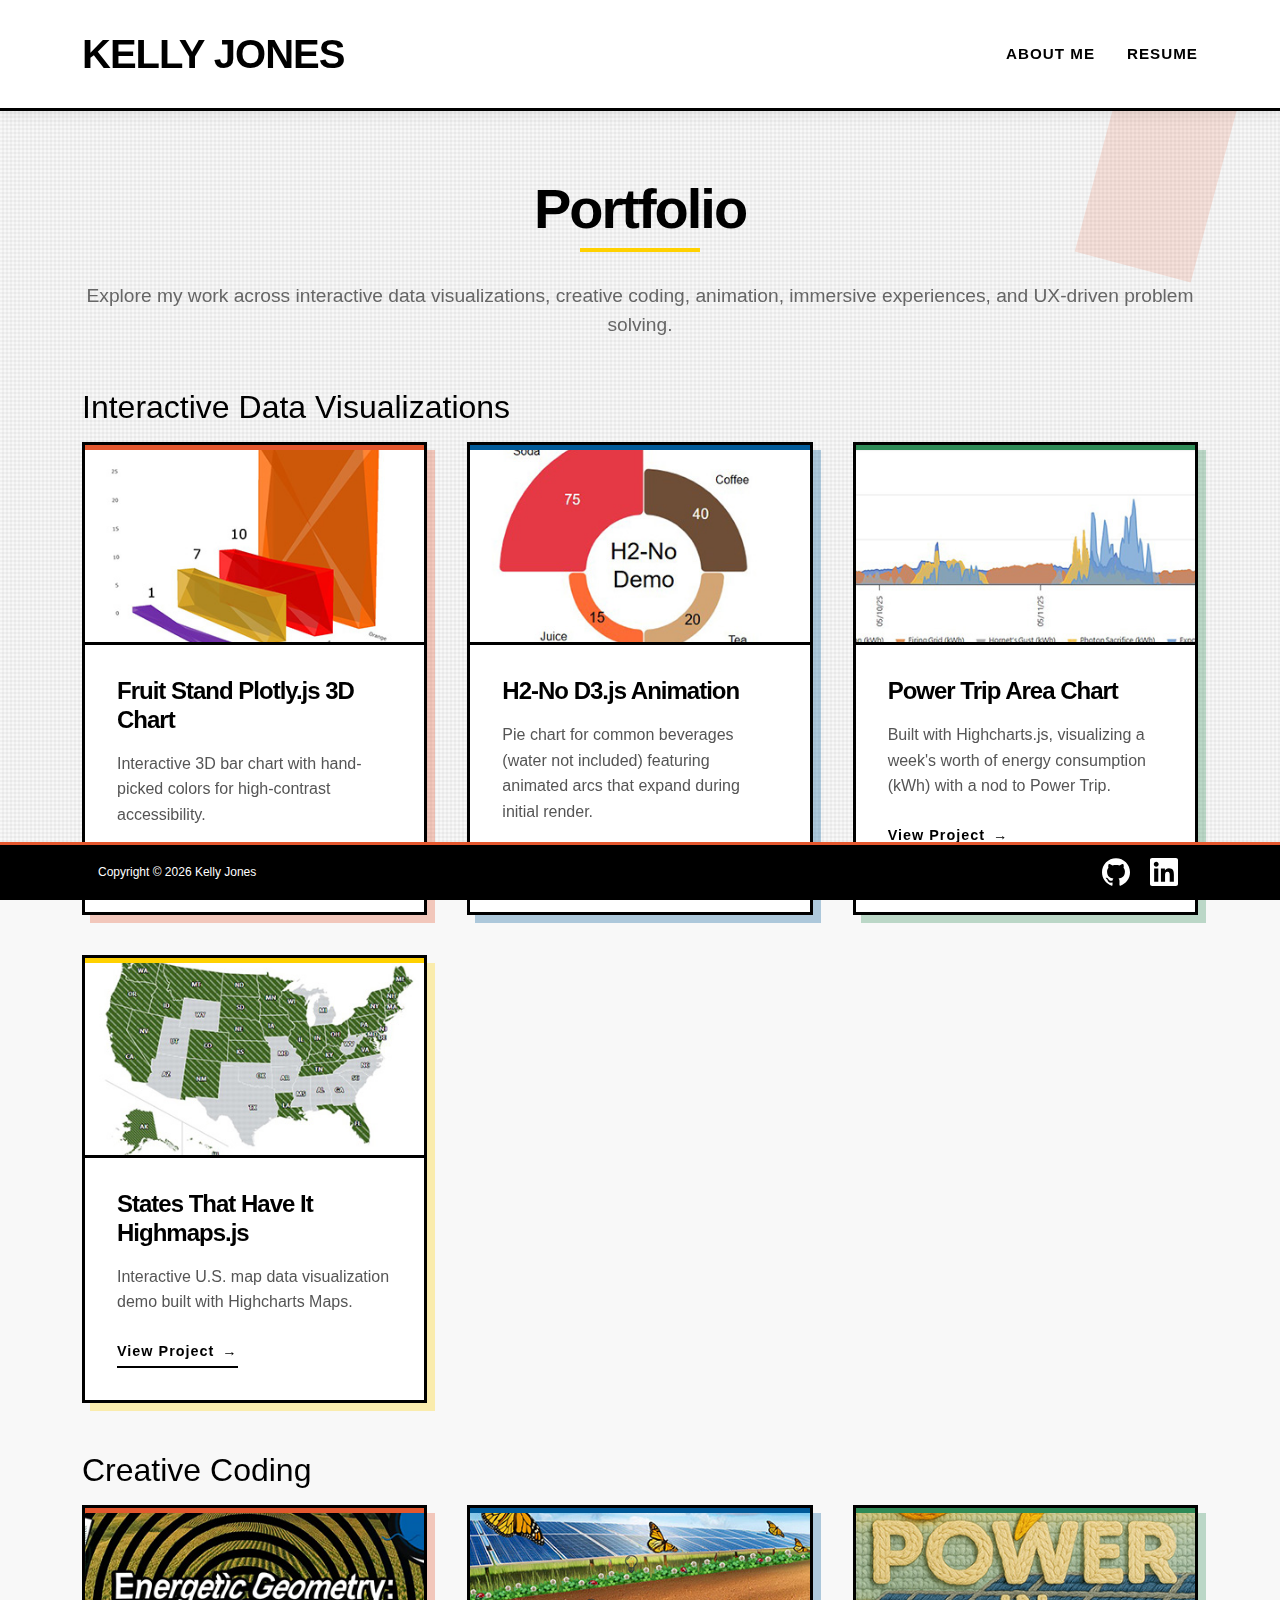
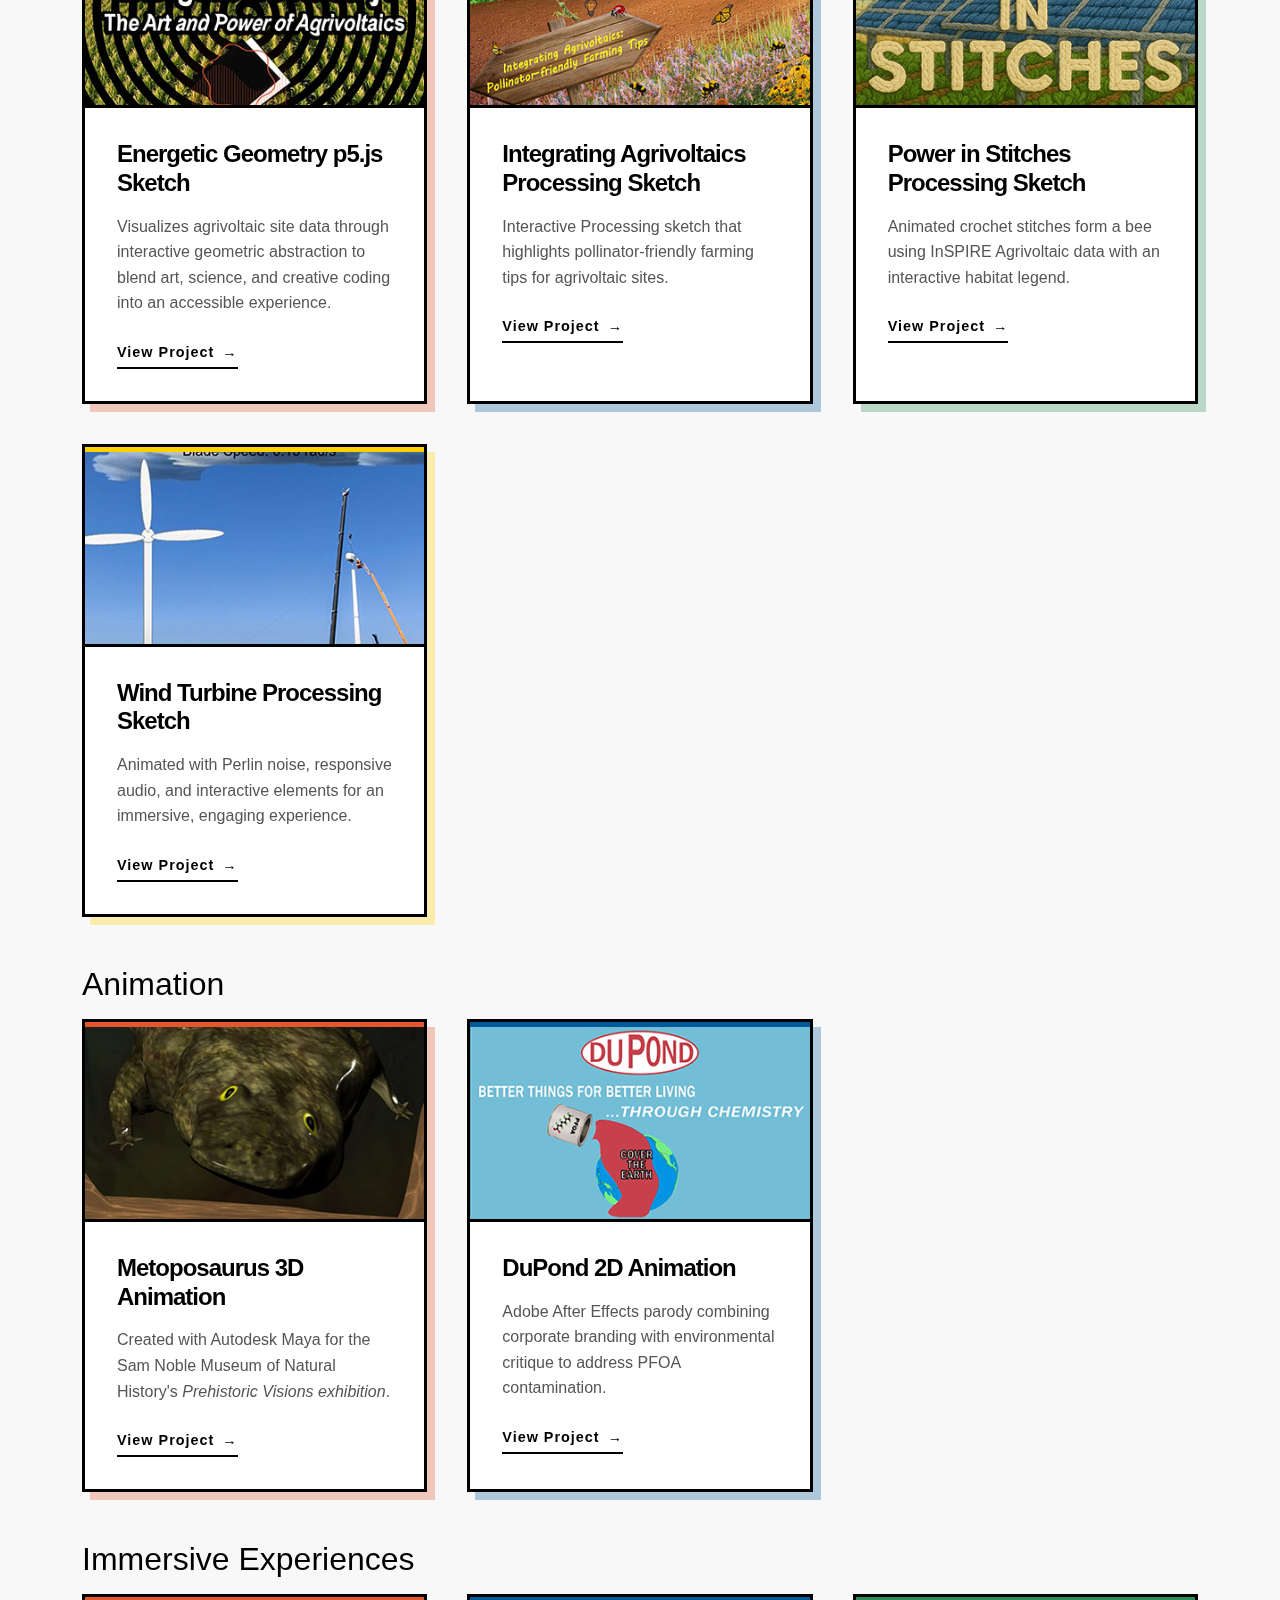
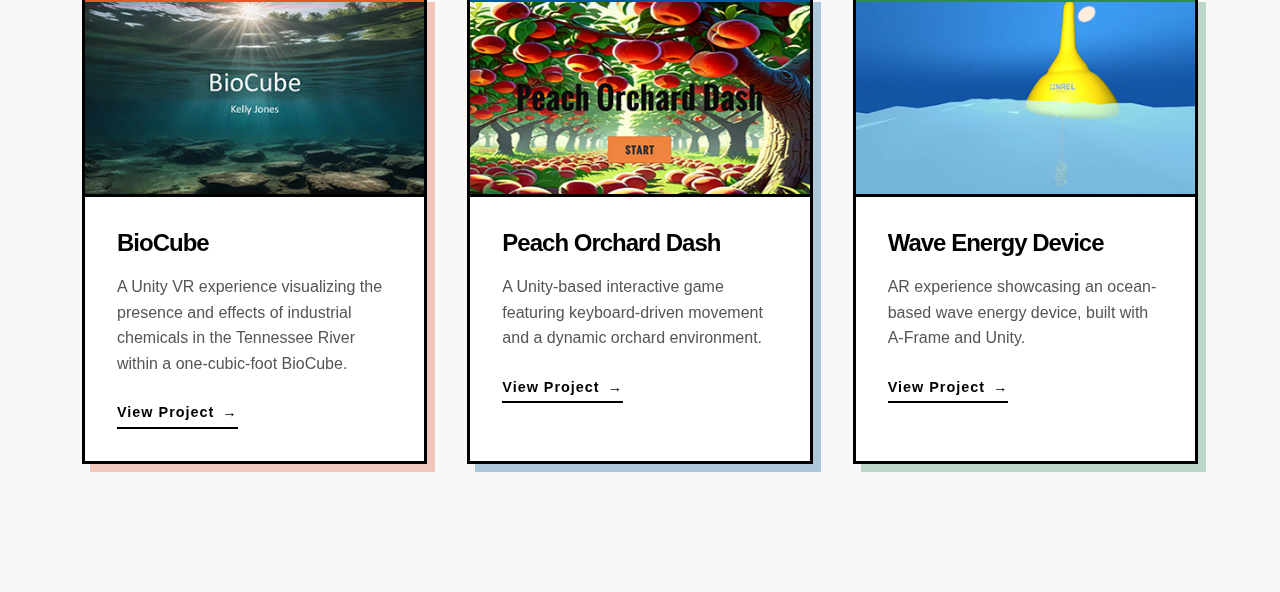
<file: index.html>
<!DOCTYPE html>
<html lang="en">
<head>
  <meta charset="UTF-8">
  <meta name="viewport" content="width=device-width, initial-scale=1.0">
  <title>KJ Portfolio</title>
  <link rel="icon" href="assets/kj-favicon.png" type="image/png" />
  <link rel="apple-touch-icon" href="icons/favicon.png" />
  <link href="https://cdn.jsdelivr.net/npm/bootstrap@5.3.2/dist/css/bootstrap.min.css" rel="stylesheet">
  <link href="assets/styles.css" rel="stylesheet">
</head>
<body>
  <!-- Suprematist Geometric Elements -->
  <div class="geometric-accent geo-rect-1"></div>
  <div class="geometric-accent geo-rect-2"></div>
  <div class="geometric-accent geo-circle"></div>

  <!-- Header -->
  <header>
    <div class="container">
      <div class="header-container">
        <div class="header-accent"></div>
        <div class="row align-items-center">
          <div class="col-lg-4 col-12">
            <a href="index.html" class="brand-name">Kelly Jones</a>
          </div>
          <div class="col-lg-8 col-12">
            <nav class="text-lg-end">
              <ul>
                <li><a href="about.html">About Me</a></li>
                <li><a href="kj-resume.pdf">Resume</a></li>
              </ul>
            </nav>
          </div>
        </div>
      </div>
    </div>
  </header>


    <!-- Main Content -->
<main class="main-content">
  <div class="container">
    <div class="page-title">
      <h1>Portfolio</h1>
      <p class="page-subtitle">Explore my work across interactive data visualizations, creative coding, animation, immersive experiences, and UX‑driven problem solving.</p>
    </div>

    <!-- Interactive Data Visualizations -->
    <section class="project-section">
      <h2 class="mb-0">Interactive Data Visualizations</h2>
      <div class="nav-cards-container">
        <!-- Plotly 3D Fruit Stand -->
        <a href="fruit-stand.html" class="nav-card">
          <div class="card-image-container">
            <img src="assets/images/fruit-stand.jpg" alt="Plotly 3D Chart" class="card-image">
          </div>
          <div class="card-content">
            <h3 class="card-title">Fruit Stand Plotly.js 3D Chart</h3>
            <p class="card-description">Interactive 3D bar chart with hand-picked colors for high-contrast accessibility.</p>
            <span class="card-link">View Project</span>
          </div>
        </a>

        <!-- D3.js H2-No -->
        <a href="h2-no.html" class="nav-card">
          <div class="card-image-container">
            <img src="assets/images/h2-no.jpg" alt="D3.js Animated Pie Chart" class="card-image">
          </div>
          <div class="card-content">
            <h3 class="card-title">H2-No D3.js Animation</h3>
            <p class="card-description">Pie chart for common beverages (water not included) featuring animated arcs that expand during initial render.</p>
            <span class="card-link">View Project</span>
          </div>
        </a>

        <!-- Highcharts Power Trip -->
        <a href="power-trip.html" class="nav-card">
          <div class="card-image-container">
            <img src="assets/images/power-trip.jpg" alt="Power Trip Highcharts Area Chart" class="card-image">
          </div>
          <div class="card-content">
            <h3 class="card-title">Power Trip Area Chart</h3>
            <p class="card-description">Built with Highcharts.js, visualizing a week's worth of energy consumption (kWh) with a nod to Power Trip.</p>
            <span class="card-link">View Project</span>
          </div>
        </a>

        <!-- Highmaps States That Have It -->
        <a href="states.html" class="nav-card">
          <div class="card-image-container">
            <img src="assets/images/states-have-it.jpg" alt="Highcharts Map Visualization" class="card-image">
          </div>
          <div class="card-content">
            <h3 class="card-title">States That Have It Highmaps.js</h3>
            <p class="card-description">Interactive U.S. map data visualization demo built with Highcharts Maps.</p>
            <span class="card-link">View Project</span>
          </div>
        </a>
      </div>
    </section>

    <!-- Creative Coding -->
    <section class="project-section">
      <h2 class="mt-5 mb-0">Creative Coding</h2>
      <div class="nav-cards-container">
        <!-- Energetic Geometry (p5.js) -->
        <a href="https://kellyjones-jpg.github.io/energetic-geometry/" class="nav-card">
          <div class="card-image-container">
            <img src="assets/images/energetic-geometry.jpg" alt="p5.js Sketch" class="card-image">
          </div>
          <div class="card-content">
            <h3 class="card-title">Energetic Geometry p5.js Sketch</h3>
            <p class="card-description">Visualizes agrivoltaic site data through interactive geometric abstraction to blend art, science, and creative coding into an accessible experience.</p>
            <span class="card-link">View Project</span>
          </div>
        </a>

        <!-- Integrating Agrivoltaics (Processing) -->
        <a href="integrating-agrivoltaics.html" class="nav-card">
          <div class="card-image-container">
            <img src="assets/images/integrating-agrivoltaics.jpg" alt="Integrating Agrivoltaics Processing Sketch" class="card-image">
          </div>
          <div class="card-content">
            <h3 class="card-title">Integrating Agrivoltaics Processing Sketch</h3>
            <p class="card-description">Interactive Processing sketch that highlights pollinator-friendly farming tips for agrivoltaic sites.</p>
            <span class="card-link">View Project</span>
          </div>
        </a>
        
        <!-- Power in Stitches (Processing) -->
        <a href="stitches.html" class="nav-card">
          <div class="card-image-container">
            <img src="assets/images/power-in-stitches.jpg" alt="Power in Stitches sketch" class="card-image">
          </div>
          <div class="card-content">
            <h3 class="card-title">Power in Stitches Processing Sketch</h3>
            <p class="card-description">Animated crochet stitches form a bee using InSPIRE Agrivoltaic data with an interactive habitat legend.</p>
            <span class="card-link">View Project</span>
          </div>
        </a>

        <!-- Wind Turbine (Processing) -->
        <a href="wind-turbine.html" class="nav-card">
          <div class="card-image-container">
            <img src="assets/images/wind-turbine.jpg" alt="Interactive Wind Turbine Sketch" class="card-image">
          </div>
          <div class="card-content">
            <h3 class="card-title">Wind Turbine Processing Sketch</h3>
            <p class="card-description">Animated with Perlin noise, responsive audio, and interactive elements for an immersive, engaging experience.</p>
            <span class="card-link">View Project</span>
          </div>
        </a>
      </div>
    </section>

    <!-- Animation -->
    <section class="project-section">
      <h2 class="mt-5 mb-0">Animation</h2>
      <div class="nav-cards-container">
        <!-- Metoposaurus Maya Animation -->
        <a href="maya-animation.html" class="nav-card">
          <div class="card-image-container">
            <img src="assets/images/metoposaurus.jpg" alt="Metoposaurus 3D Animation" class="card-image">
          </div>
          <div class="card-content">
            <h3 class="card-title">Metoposaurus 3D Animation</h3>
            <p class="card-description">Created with Autodesk Maya for the Sam Noble Museum of Natural History's <em>Prehistoric Visions exhibition</em>.</p>
            <span class="card-link">View Project</span>
          </div>
        </a>

        <!-- DuPond After Effects -->
        <a href="dupond.html" class="nav-card">
          <div class="card-image-container">
            <img src="assets/images/dupond.jpg" alt="DuPond 2D Animation" class="card-image">
          </div>
          <div class="card-content">
            <h3 class="card-title">DuPond 2D Animation</h3>
            <p class="card-description">Adobe After Effects parody combining corporate branding with environmental critique to address PFOA contamination.</p>
            <span class="card-link">View Project</span>
          </div>
        </a>
      </div>
    </section>

      <!-- Immersive Experiences -->
    <section class="project-section">
      <h2 class="mt-5 mb-0">Immersive Experiences</h2>
      <div class="nav-cards-container">
        <!-- BioCube -->
        <a href="biocube.html" class="nav-card">
          <div class="card-image-container">
            <img src="assets/images/biocube.jpg" alt="BioCube" class="card-image">
          </div>
          <div class="card-content">
            <h3 class="card-title">BioCube</h3>
            <p class="card-description">A Unity VR experience visualizing the presence and effects of industrial chemicals in the Tennessee River within a one-cubic-foot BioCube.</p>
            <span class="card-link">View Project</span>
          </div>
        </a>

        <!-- Peach Orchard Dash -->
        <a href="peach-orchard-dash.html" class="nav-card">
          <div class="card-image-container">
            <img src="assets/images/peach.jpg" alt="Peach Orchard Dash" class="card-image">
          </div>
          <div class="card-content">
            <h3 class="card-title">Peach Orchard Dash</h3>
            <p class="card-description">A Unity-based interactive game featuring keyboard-driven movement and a dynamic orchard environment.</p>
            <span class="card-link">View Project</span>
          </div>
        </a>

          <!-- Wave Energy Device -->
        <a href="wave-energy.html" class="nav-card">
          <div class="card-image-container">
            <img src="assets/images/wave-energy.jpg" alt="Wave Energy Device" class="card-image">
          </div>
          <div class="card-content">
            <h3 class="card-title">Wave Energy Device</h3>
            <p class="card-description">AR experience showcasing an ocean-based wave energy device, built with A-Frame and Unity.</p>
            <span class="card-link">View Project</span>
          </div>
        </a>
      </div>
    </section>
  </div>
</main>


  <!-- Footer -->
  <footer>
    <div class="container">
      <div class="footer-content">
        <p class="mb-0 white-txt">Copyright &copy; 2026 Kelly Jones</p>
        <div class="social-links">
           <a class="social-icon" href="https://github.com/kellyjones-jpg" target="_blank" rel="noopener" aria-label="GitHub">
                <!-- GitHub SVG (fill uses currentColor) -->
                <svg role="img" aria-hidden="false" focusable="false" width="28" height="28" viewBox="0 0 24 24" xmlns="http://www.w3.org/2000/svg" fill="currentColor">
                  <title>GitHub</title>
                  <path d="M12 .297c-6.63 0-12 5.373-12 12 0 5.303 3.438 9.8 8.205 11.387.6.113.82-.258.82-.577 0-.285-.01-1.04-.016-2.04-3.338.726-4.042-1.61-4.042-1.61-.546-1.388-1.333-1.758-1.333-1.758-1.09-.744.083-.729.083-.729 1.205.085 1.84 1.236 1.84 1.236 1.07 1.835 2.807 1.305 3.492.998.108-.775.42-1.305.762-1.605-2.665-.305-5.466-1.335-5.466-5.93 0-1.31.47-2.38 1.236-3.22-.124-.303-.536-1.527.117-3.176 0 0 1.008-.322 3.3 1.23.958-.266 1.984-.399 3.003-.404 1.02.005 2.047.138 3.006.404 2.289-1.552 3.296-1.23 3.296-1.23.655 1.649.243 2.873.12 3.176.77.84 1.234 1.91 1.234 3.22 0 4.61-2.806 5.62-5.48 5.92.431.372.815 1.102.815 2.222 0 1.606-.015 2.898-.015 3.293 0 .32.216.694.825.576C20.565 22.092 24 17.592 24 12.297 24 5.67 18.627.297 12 .297z"/>
                </svg>
                <span class="visually-hidden">GitHub — opens in new tab</span>
              </a>
           <a class="social-icon" href="https://www.linkedin.com/in/kelly-jones-7bb641114/" target="_blank" rel="noopener" aria-label="LinkedIn">
                <!-- LinkedIn SVG (fill uses currentColor) -->
                <svg role="img" aria-hidden="false" focusable="false" width="28" height="28" viewBox="0 0 24 24" xmlns="http://www.w3.org/2000/svg" fill="currentColor">
                  <title>LinkedIn</title>
                  <path d="M20.447 20.452h-3.554v-5.569c0-1.328-.025-3.037-1.85-3.037-1.85 0-2.134 1.445-2.134 2.939v5.667H9.356V9h3.414v1.561h.049c.476-.9 1.637-1.85 3.369-1.85 3.6 0 4.268 2.371 4.268 5.449v6.292zM5.337 7.433c-1.144 0-2.07-.928-2.07-2.071 0-1.143.926-2.071 2.07-2.071s2.07.928 2.07 2.071c0 1.143-.926 2.071-2.07 2.071zM7.114 20.452H3.56V9h3.554v11.452zM22.225 0H1.771C.792 0 0 .771 0 1.726v20.548C0 23.229.792 24 1.771 24h20.451C23.208 24 24 23.229 24 22.274V1.726C24 .771 23.208 0 22.225 0z"/>
                </svg>
                <span class="visually-hidden">LinkedIn — opens in new tab</span>
              </a>
        </div>
      </div>
    </div>
  </footer>

  <script src="https://cdn.jsdelivr.net/npm/bootstrap@5.3.2/dist/js/bootstrap.bundle.min.js"></script>
</body>
</html>
</file>
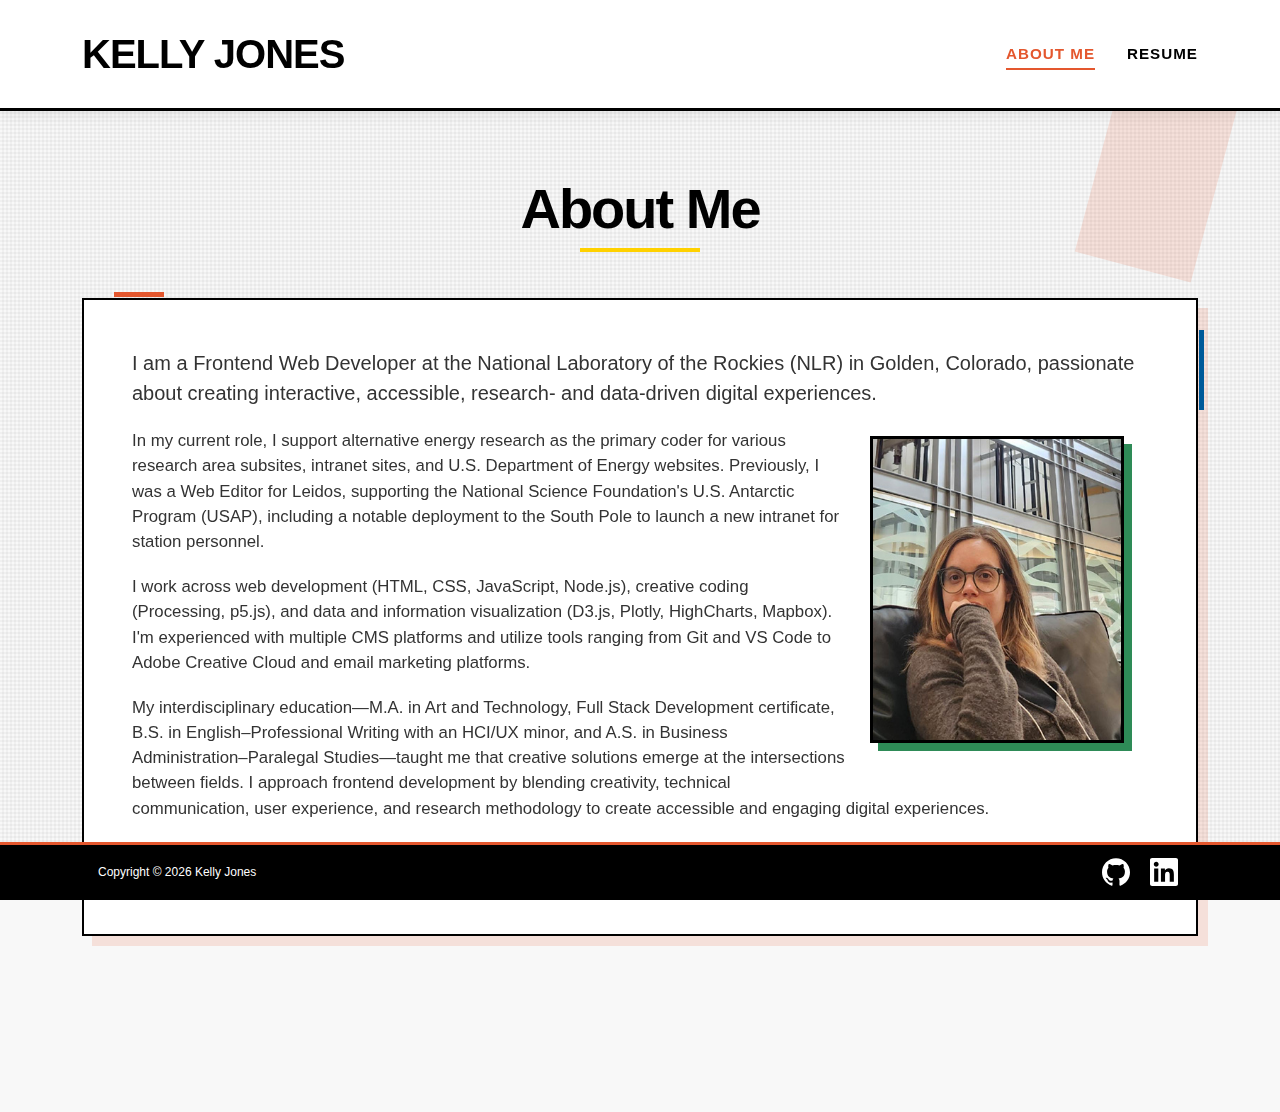
<file: about.html>
<!DOCTYPE html>
<html lang="en">
<head>
  <meta charset="UTF-8">
  <meta name="viewport" content="width=device-width, initial-scale=1.0">
  <title>About Me | KJ Portfolio</title>
  <link rel="icon" href="assets/kj-favicon.png" type="image/png" />
  <link rel="apple-touch-icon" href="icons/favicon.png" />
  <link href="https://cdn.jsdelivr.net/npm/bootstrap@5.3.2/dist/css/bootstrap.min.css" rel="stylesheet">
  <link href="assets/styles.css" rel="stylesheet">
</head>
<body>
  <!-- Suprematist Geometric Elements -->
  <div class="geometric-accent geo-rect-1"></div>
  <div class="geometric-accent geo-rect-2"></div>
  <div class="geometric-accent geo-circle"></div>

  <!-- Header -->
  <header>
    <div class="container">
      <div class="header-container">
        <div class="header-accent"></div>
        <div class="row align-items-center">
          <div class="col-lg-4 col-12">
            <a href="index.html" class="brand-name">Kelly Jones</a>
          </div>
          <div class="col-lg-8 col-12">
            <nav class="text-lg-end">
              <ul>
                <li><a href="about.html" class="active">About Me</a></li>
                <li><a href="kj-resume.pdf">Resume</a></li>
              </ul>
            </nav>
          </div>
        </div>
      </div>
    </div>
  </header>


    <!-- Main Content -->
  <main class="main-content">
    <div class="container">
      <div class="page-title">
        <h1>About Me</h1>
      </div>
      <div class="content-card">
        <p class="lead">I am a Frontend Web Developer at the National Laboratory of the Rockies (NLR) in Golden, Colorado, passionate about creating interactive, accessible, research- and data-driven digital experiences.</p>
        <div class="col-md-3 mx-4 my-2 float-end">
         <img src="assets/images/kj-headshot.jpg" class="profile-image img-fluid" alt="Kelly Jones headshot" width="350" height="425">
        </div>
        <p>In my current role, I support alternative energy research as the primary coder for various research area subsites, intranet sites, and U.S. Department of Energy websites. Previously, I was a Web Editor for Leidos, supporting the National Science Foundation's U.S. Antarctic Program (USAP), including a notable deployment to the South Pole to launch a new intranet for station personnel.</p>
        
        <p>I work across web development (HTML, CSS, JavaScript, Node.js), creative coding (Processing, p5.js), and data and information visualization (D3.js, Plotly, HighCharts, Mapbox). I'm experienced with multiple CMS platforms and utilize tools ranging from Git and VS Code to Adobe Creative Cloud and email marketing platforms.</p>
        
        <p>My interdisciplinary education—M.A. in Art and Technology, Full Stack Development certificate, B.S. in English–Professional Writing with an HCI/UX minor, and A.S. in Business Administration–Paralegal Studies—taught me that creative solutions emerge at the intersections between fields. I approach frontend development by blending creativity, technical communication, user experience, and research methodology to create accessible and engaging digital experiences.</p>
      
        <p>Outside of work, I enjoy crocheting, sewing, snowboarding, and exploring art and nonfiction.</p>
      </div>
    </div>
  </main>


  <!-- Footer -->
  <footer>
    <div class="container">
      <div class="footer-content">
        <p class="mb-0 white-txt">Copyright &copy; 2026 Kelly Jones</p>
        <div class="social-links">
           <a class="social-icon" href="https://github.com/kellyjones-jpg" target="_blank" rel="noopener" aria-label="GitHub">
                <!-- GitHub SVG (fill uses currentColor) -->
                <svg role="img" aria-hidden="false" focusable="false" width="28" height="28" viewBox="0 0 24 24" xmlns="http://www.w3.org/2000/svg" fill="currentColor">
                  <title>GitHub</title>
                  <path d="M12 .297c-6.63 0-12 5.373-12 12 0 5.303 3.438 9.8 8.205 11.387.6.113.82-.258.82-.577 0-.285-.01-1.04-.016-2.04-3.338.726-4.042-1.61-4.042-1.61-.546-1.388-1.333-1.758-1.333-1.758-1.09-.744.083-.729.083-.729 1.205.085 1.84 1.236 1.84 1.236 1.07 1.835 2.807 1.305 3.492.998.108-.775.42-1.305.762-1.605-2.665-.305-5.466-1.335-5.466-5.93 0-1.31.47-2.38 1.236-3.22-.124-.303-.536-1.527.117-3.176 0 0 1.008-.322 3.3 1.23.958-.266 1.984-.399 3.003-.404 1.02.005 2.047.138 3.006.404 2.289-1.552 3.296-1.23 3.296-1.23.655 1.649.243 2.873.12 3.176.77.84 1.234 1.91 1.234 3.22 0 4.61-2.806 5.62-5.48 5.92.431.372.815 1.102.815 2.222 0 1.606-.015 2.898-.015 3.293 0 .32.216.694.825.576C20.565 22.092 24 17.592 24 12.297 24 5.67 18.627.297 12 .297z"/>
                </svg>
                <span class="visually-hidden">GitHub — opens in new tab</span>
              </a>
           <a class="social-icon" href="https://www.linkedin.com/in/kelly-jones-7bb641114/" target="_blank" rel="noopener" aria-label="LinkedIn">
                <!-- LinkedIn SVG (fill uses currentColor) -->
                <svg role="img" aria-hidden="false" focusable="false" width="28" height="28" viewBox="0 0 24 24" xmlns="http://www.w3.org/2000/svg" fill="currentColor">
                  <title>LinkedIn</title>
                  <path d="M20.447 20.452h-3.554v-5.569c0-1.328-.025-3.037-1.85-3.037-1.85 0-2.134 1.445-2.134 2.939v5.667H9.356V9h3.414v1.561h.049c.476-.9 1.637-1.85 3.369-1.85 3.6 0 4.268 2.371 4.268 5.449v6.292zM5.337 7.433c-1.144 0-2.07-.928-2.07-2.071 0-1.143.926-2.071 2.07-2.071s2.07.928 2.07 2.071c0 1.143-.926 2.071-2.07 2.071zM7.114 20.452H3.56V9h3.554v11.452zM22.225 0H1.771C.792 0 0 .771 0 1.726v20.548C0 23.229.792 24 1.771 24h20.451C23.208 24 24 23.229 24 22.274V1.726C24 .771 23.208 0 22.225 0z"/>
                </svg>
                <span class="visually-hidden">LinkedIn — opens in new tab</span>
              </a>
        </div>
      </div>
    </div>
  </footer>

  <script src="https://cdn.jsdelivr.net/npm/bootstrap@5.3.2/dist/js/bootstrap.bundle.min.js"></script>
</body>
</html>
</file>
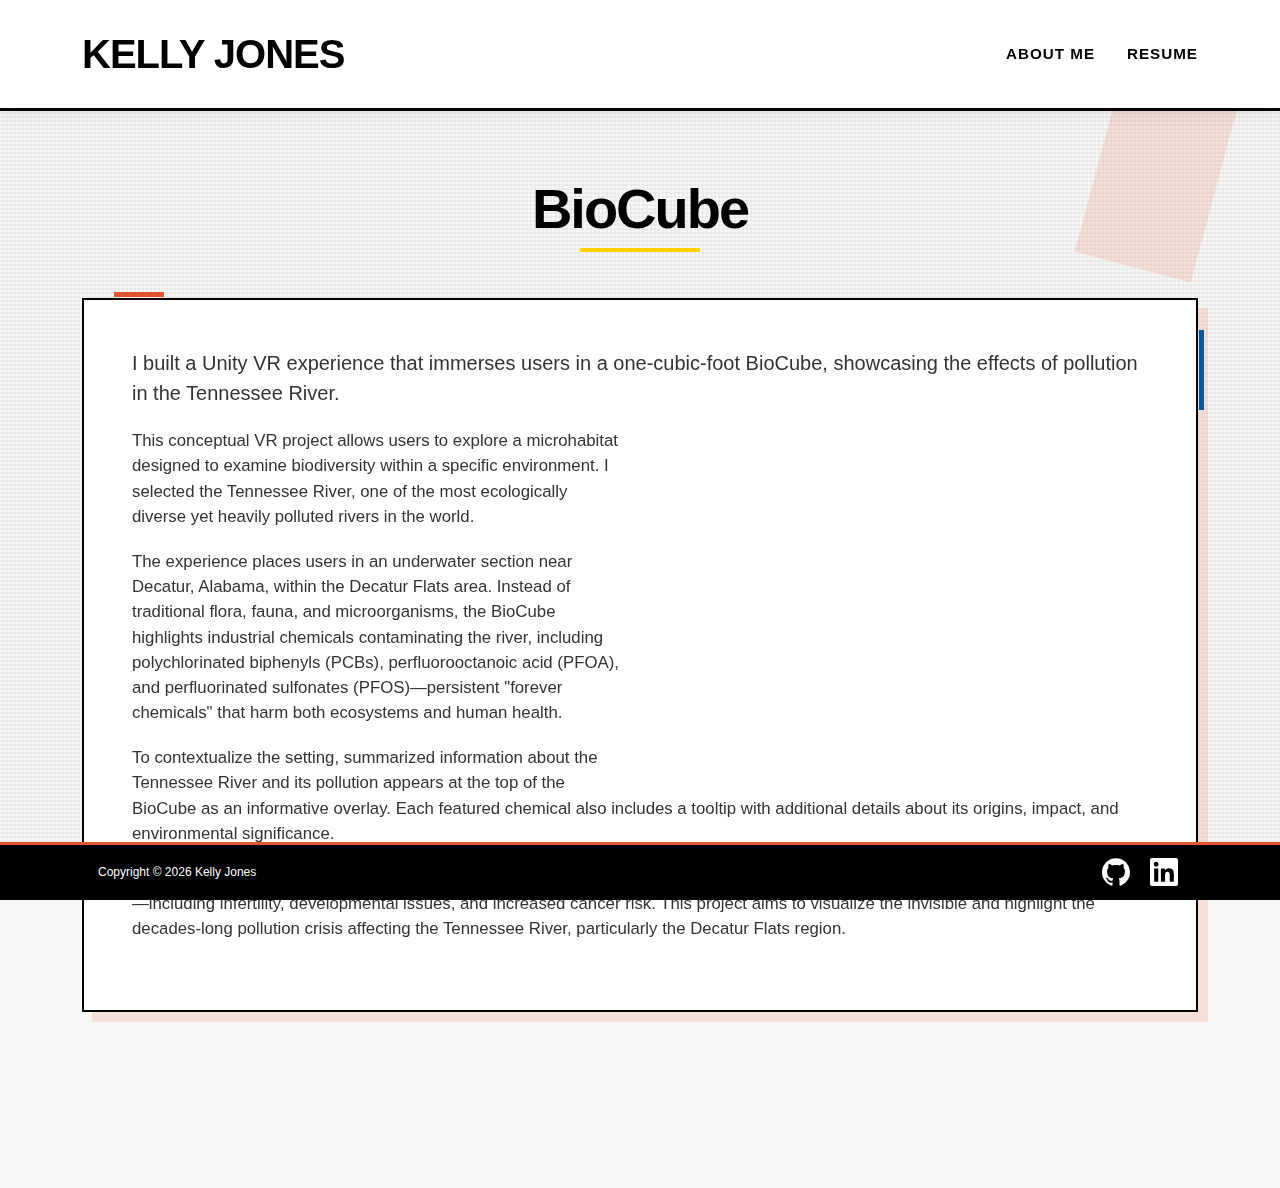
<file: biocube.html>
<!DOCTYPE html>
<html lang="en">
<head>
  <meta charset="UTF-8">
  <meta name="viewport" content="width=device-width, initial-scale=1.0">
  <title>BioCube | KJ Portfolio</title>
  <link rel="icon" href="assets/kj-favicon.png" type="image/png" />
  <link rel="apple-touch-icon" href="icons/favicon.png" />
  <link href="https://cdn.jsdelivr.net/npm/bootstrap@5.3.2/dist/css/bootstrap.min.css" rel="stylesheet">
  <link href="assets/styles.css" rel="stylesheet">
</head>
<body>
  <!-- Suprematist Geometric Elements -->
  <div class="geometric-accent geo-rect-1"></div>
  <div class="geometric-accent geo-rect-2"></div>
  <div class="geometric-accent geo-circle"></div>

  <!-- Header -->
  <header>
    <div class="container">
      <div class="header-container">
        <div class="header-accent"></div>
        <div class="row align-items-center">
          <div class="col-lg-4 col-12">
            <a href="index.html" class="brand-name">Kelly Jones</a>
          </div>
          <div class="col-lg-8 col-12">
            <nav class="text-lg-end">
              <ul>
                <li><a href="about.html">About Me</a></li>
                <li><a href="kj-resume.pdf">Resume</a></li>
              </ul>
            </nav>
          </div>
        </div>
      </div>
    </div>
  </header>


    <!-- Main Content -->
  <main class="main-content">
    <div class="container">
      <div class="page-title">
        <h1>BioCube</h1>
      </div>
      <div class="content-card">
         <p class="lead">I built a Unity VR experience that immerses users in a one-cubic-foot BioCube, showcasing the effects of pollution in the Tennessee River.</p>

        <div class="col-md-6 float-end my-3 ms-3">
         <iframe width="560" height="315" src="https://www.youtube.com/embed/4J81dzapsm0?si=o4xB5Wprws6XnOdl" title="YouTube video player" frameborder="0" allow="accelerometer; autoplay; clipboard-write; encrypted-media; gyroscope; picture-in-picture; web-share" referrerpolicy="strict-origin-when-cross-origin" allowfullscreen></iframe>
        </div>
        
        <p>This conceptual VR project allows users to explore a microhabitat designed to examine biodiversity within a specific environment. I selected the Tennessee River, one of the most ecologically diverse yet heavily polluted rivers in the world.</p>
        
        <p>The experience places users in an underwater section near Decatur, Alabama, within the Decatur Flats area. Instead of traditional flora, fauna, and microorganisms, the BioCube highlights industrial chemicals contaminating the river, including polychlorinated biphenyls (PCBs), perfluorooctanoic acid (PFOA), and perfluorinated sulfonates (PFOS)—persistent "forever chemicals" that harm both ecosystems and human health.</p>

        <p>To contextualize the setting, summarized information about the Tennessee River and its pollution appears at the top of the BioCube as an informative overlay. Each featured chemical also includes a tooltip with additional details about its origins, impact, and environmental significance.</p>

        <p>These PFAS chemicals offer no benefits to biodiversity, and public education is essential to raise awareness of their severe health risks—including infertility, developmental issues, and increased cancer risk. This project aims to visualize the invisible and highlight the decades-long pollution crisis affecting the Tennessee River, particularly the Decatur Flats region.</p>
        
      </div>
    </div>
  </main>

  <!-- Footer -->
  <footer>
    <div class="container">
      <div class="footer-content">
        <p class="mb-0 white-txt">Copyright &copy; 2026 Kelly Jones</p>
        <div class="social-links">
           <a class="social-icon" href="https://github.com/kellyjones-jpg" target="_blank" rel="noopener" aria-label="GitHub">
                <!-- GitHub SVG (fill uses currentColor) -->
                <svg role="img" aria-hidden="false" focusable="false" width="28" height="28" viewBox="0 0 24 24" xmlns="http://www.w3.org/2000/svg" fill="currentColor">
                  <title>GitHub</title>
                  <path d="M12 .297c-6.63 0-12 5.373-12 12 0 5.303 3.438 9.8 8.205 11.387.6.113.82-.258.82-.577 0-.285-.01-1.04-.016-2.04-3.338.726-4.042-1.61-4.042-1.61-.546-1.388-1.333-1.758-1.333-1.758-1.09-.744.083-.729.083-.729 1.205.085 1.84 1.236 1.84 1.236 1.07 1.835 2.807 1.305 3.492.998.108-.775.42-1.305.762-1.605-2.665-.305-5.466-1.335-5.466-5.93 0-1.31.47-2.38 1.236-3.22-.124-.303-.536-1.527.117-3.176 0 0 1.008-.322 3.3 1.23.958-.266 1.984-.399 3.003-.404 1.02.005 2.047.138 3.006.404 2.289-1.552 3.296-1.23 3.296-1.23.655 1.649.243 2.873.12 3.176.77.84 1.234 1.91 1.234 3.22 0 4.61-2.806 5.62-5.48 5.92.431.372.815 1.102.815 2.222 0 1.606-.015 2.898-.015 3.293 0 .32.216.694.825.576C20.565 22.092 24 17.592 24 12.297 24 5.67 18.627.297 12 .297z"/>
                </svg>
                <span class="visually-hidden">GitHub — opens in new tab</span>
              </a>
           <a class="social-icon" href="https://www.linkedin.com/in/kelly-jones-7bb641114/" target="_blank" rel="noopener" aria-label="LinkedIn">
                <!-- LinkedIn SVG (fill uses currentColor) -->
                <svg role="img" aria-hidden="false" focusable="false" width="28" height="28" viewBox="0 0 24 24" xmlns="http://www.w3.org/2000/svg" fill="currentColor">
                  <title>LinkedIn</title>
                  <path d="M20.447 20.452h-3.554v-5.569c0-1.328-.025-3.037-1.85-3.037-1.85 0-2.134 1.445-2.134 2.939v5.667H9.356V9h3.414v1.561h.049c.476-.9 1.637-1.85 3.369-1.85 3.6 0 4.268 2.371 4.268 5.449v6.292zM5.337 7.433c-1.144 0-2.07-.928-2.07-2.071 0-1.143.926-2.071 2.07-2.071s2.07.928 2.07 2.071c0 1.143-.926 2.071-2.07 2.071zM7.114 20.452H3.56V9h3.554v11.452zM22.225 0H1.771C.792 0 0 .771 0 1.726v20.548C0 23.229.792 24 1.771 24h20.451C23.208 24 24 23.229 24 22.274V1.726C24 .771 23.208 0 22.225 0z"/>
                </svg>
                <span class="visually-hidden">LinkedIn — opens in new tab</span>
              </a>
        </div>
      </div>
    </div>
  </footer>

  <script src="https://cdn.jsdelivr.net/npm/bootstrap@5.3.2/dist/js/bootstrap.bundle.min.js"></script>
</body>
</html>
</file>
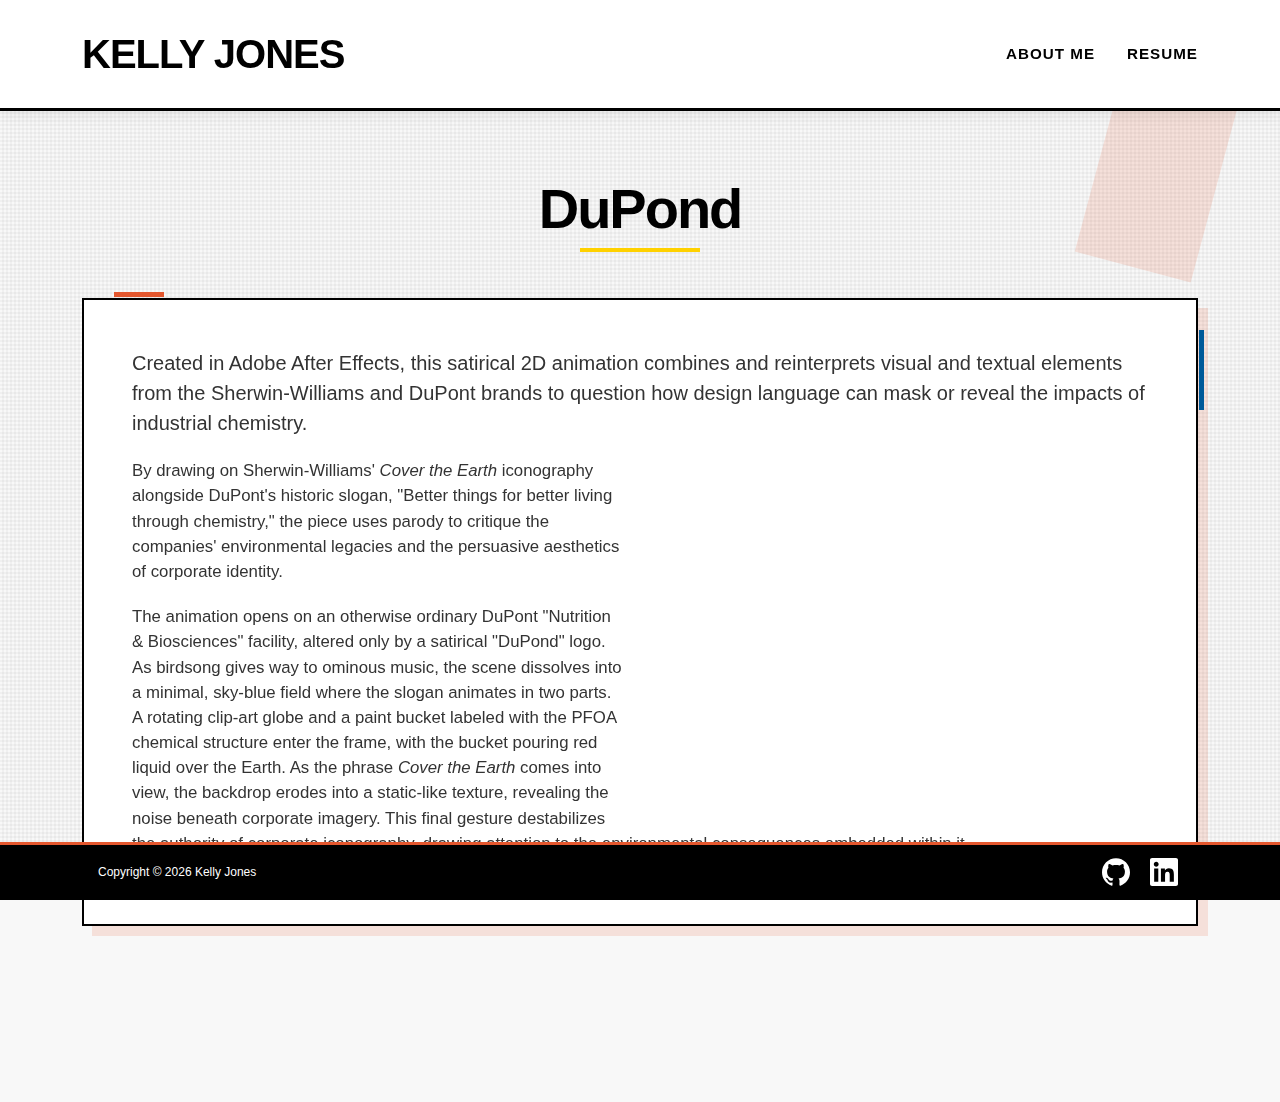
<file: dupond.html>
<!DOCTYPE html>
<html lang="en">
<head>
  <meta charset="UTF-8">
  <meta name="viewport" content="width=device-width, initial-scale=1.0">
  <title>Dupond | KJ Portfolio</title>
  <link rel="icon" href="assets/kj-favicon.png" type="image/png" />
  <link rel="apple-touch-icon" href="icons/favicon.png" />
  <link href="https://cdn.jsdelivr.net/npm/bootstrap@5.3.2/dist/css/bootstrap.min.css" rel="stylesheet">
  <link href="assets/styles.css" rel="stylesheet">
</head>
<body>
  <!-- Suprematist Geometric Elements -->
  <div class="geometric-accent geo-rect-1"></div>
  <div class="geometric-accent geo-rect-2"></div>
  <div class="geometric-accent geo-circle"></div>

  <!-- Header -->
  <header>
    <div class="container">
      <div class="header-container">
        <div class="header-accent"></div>
        <div class="row align-items-center">
          <div class="col-lg-4 col-12">
            <a href="index.html" class="brand-name">Kelly Jones</a>
          </div>
          <div class="col-lg-8 col-12">
            <nav class="text-lg-end">
              <ul>
                <li><a href="about.html">About Me</a></li>
                <li><a href="kj-resume.pdf">Resume</a></li>
              </ul>
            </nav>
          </div>
        </div>
      </div>
    </div>
  </header>


    <!-- Main Content -->
  <main class="main-content">
    <div class="container">
      <div class="page-title">
        <h1>DuPond</h1>
      </div>
      <div class="content-card">
         <p class="lead">Created in Adobe After Effects, this satirical 2D animation combines and reinterprets visual and textual elements from the Sherwin-Williams and DuPont brands to question how design language can mask or reveal the impacts of industrial chemistry.</p>

        <div class="col-md-6 float-end my-3 ms-3">
         <iframe width="560" height="315" src="https://www.youtube.com/embed/ncYt6TsT2Mc?si=c6ISSAhnPFjHaWVq" title="YouTube video player" frameborder="0" allow="accelerometer; autoplay; clipboard-write; encrypted-media; gyroscope; picture-in-picture; web-share" referrerpolicy="strict-origin-when-cross-origin" allowfullscreen></iframe>
        </div>
        
        <p>By drawing on Sherwin-Williams' <em>Cover the Earth</em> iconography alongside DuPont's historic slogan, "Better things for better living through chemistry," the piece uses parody to critique the companies' environmental legacies and the persuasive aesthetics of corporate identity.</p>
        
        <p>The animation opens on an otherwise ordinary DuPont "Nutrition & Biosciences" facility, altered only by a satirical "DuPond" logo. As birdsong gives way to ominous music, the scene dissolves into a minimal, sky-blue field where the slogan animates in two parts. A rotating clip-art globe and a paint bucket labeled with the PFOA chemical structure enter the frame, with the bucket pouring red liquid over the Earth. As the phrase <em>Cover the Earth</em> comes into view, the backdrop erodes into a static-like texture, revealing the noise beneath corporate imagery. This final gesture destabilizes the authority of corporate iconography, drawing attention to the environmental consequences embedded within it.</p>
        
      </div>
    </div>
  </main>

  <!-- Footer -->
  <footer>
    <div class="container">
      <div class="footer-content">
        <p class="mb-0 white-txt">Copyright &copy; 2026 Kelly Jones</p>
        <div class="social-links">
           <a class="social-icon" href="https://github.com/kellyjones-jpg" target="_blank" rel="noopener" aria-label="GitHub">
                <!-- GitHub SVG (fill uses currentColor) -->
                <svg role="img" aria-hidden="false" focusable="false" width="28" height="28" viewBox="0 0 24 24" xmlns="http://www.w3.org/2000/svg" fill="currentColor">
                  <title>GitHub</title>
                  <path d="M12 .297c-6.63 0-12 5.373-12 12 0 5.303 3.438 9.8 8.205 11.387.6.113.82-.258.82-.577 0-.285-.01-1.04-.016-2.04-3.338.726-4.042-1.61-4.042-1.61-.546-1.388-1.333-1.758-1.333-1.758-1.09-.744.083-.729.083-.729 1.205.085 1.84 1.236 1.84 1.236 1.07 1.835 2.807 1.305 3.492.998.108-.775.42-1.305.762-1.605-2.665-.305-5.466-1.335-5.466-5.93 0-1.31.47-2.38 1.236-3.22-.124-.303-.536-1.527.117-3.176 0 0 1.008-.322 3.3 1.23.958-.266 1.984-.399 3.003-.404 1.02.005 2.047.138 3.006.404 2.289-1.552 3.296-1.23 3.296-1.23.655 1.649.243 2.873.12 3.176.77.84 1.234 1.91 1.234 3.22 0 4.61-2.806 5.62-5.48 5.92.431.372.815 1.102.815 2.222 0 1.606-.015 2.898-.015 3.293 0 .32.216.694.825.576C20.565 22.092 24 17.592 24 12.297 24 5.67 18.627.297 12 .297z"/>
                </svg>
                <span class="visually-hidden">GitHub — opens in new tab</span>
              </a>
           <a class="social-icon" href="https://www.linkedin.com/in/kelly-jones-7bb641114/" target="_blank" rel="noopener" aria-label="LinkedIn">
                <!-- LinkedIn SVG (fill uses currentColor) -->
                <svg role="img" aria-hidden="false" focusable="false" width="28" height="28" viewBox="0 0 24 24" xmlns="http://www.w3.org/2000/svg" fill="currentColor">
                  <title>LinkedIn</title>
                  <path d="M20.447 20.452h-3.554v-5.569c0-1.328-.025-3.037-1.85-3.037-1.85 0-2.134 1.445-2.134 2.939v5.667H9.356V9h3.414v1.561h.049c.476-.9 1.637-1.85 3.369-1.85 3.6 0 4.268 2.371 4.268 5.449v6.292zM5.337 7.433c-1.144 0-2.07-.928-2.07-2.071 0-1.143.926-2.071 2.07-2.071s2.07.928 2.07 2.071c0 1.143-.926 2.071-2.07 2.071zM7.114 20.452H3.56V9h3.554v11.452zM22.225 0H1.771C.792 0 0 .771 0 1.726v20.548C0 23.229.792 24 1.771 24h20.451C23.208 24 24 23.229 24 22.274V1.726C24 .771 23.208 0 22.225 0z"/>
                </svg>
                <span class="visually-hidden">LinkedIn — opens in new tab</span>
              </a>
        </div>
      </div>
    </div>
  </footer>

  <script src="https://cdn.jsdelivr.net/npm/bootstrap@5.3.2/dist/js/bootstrap.bundle.min.js"></script>
</body>
</html>
</file>
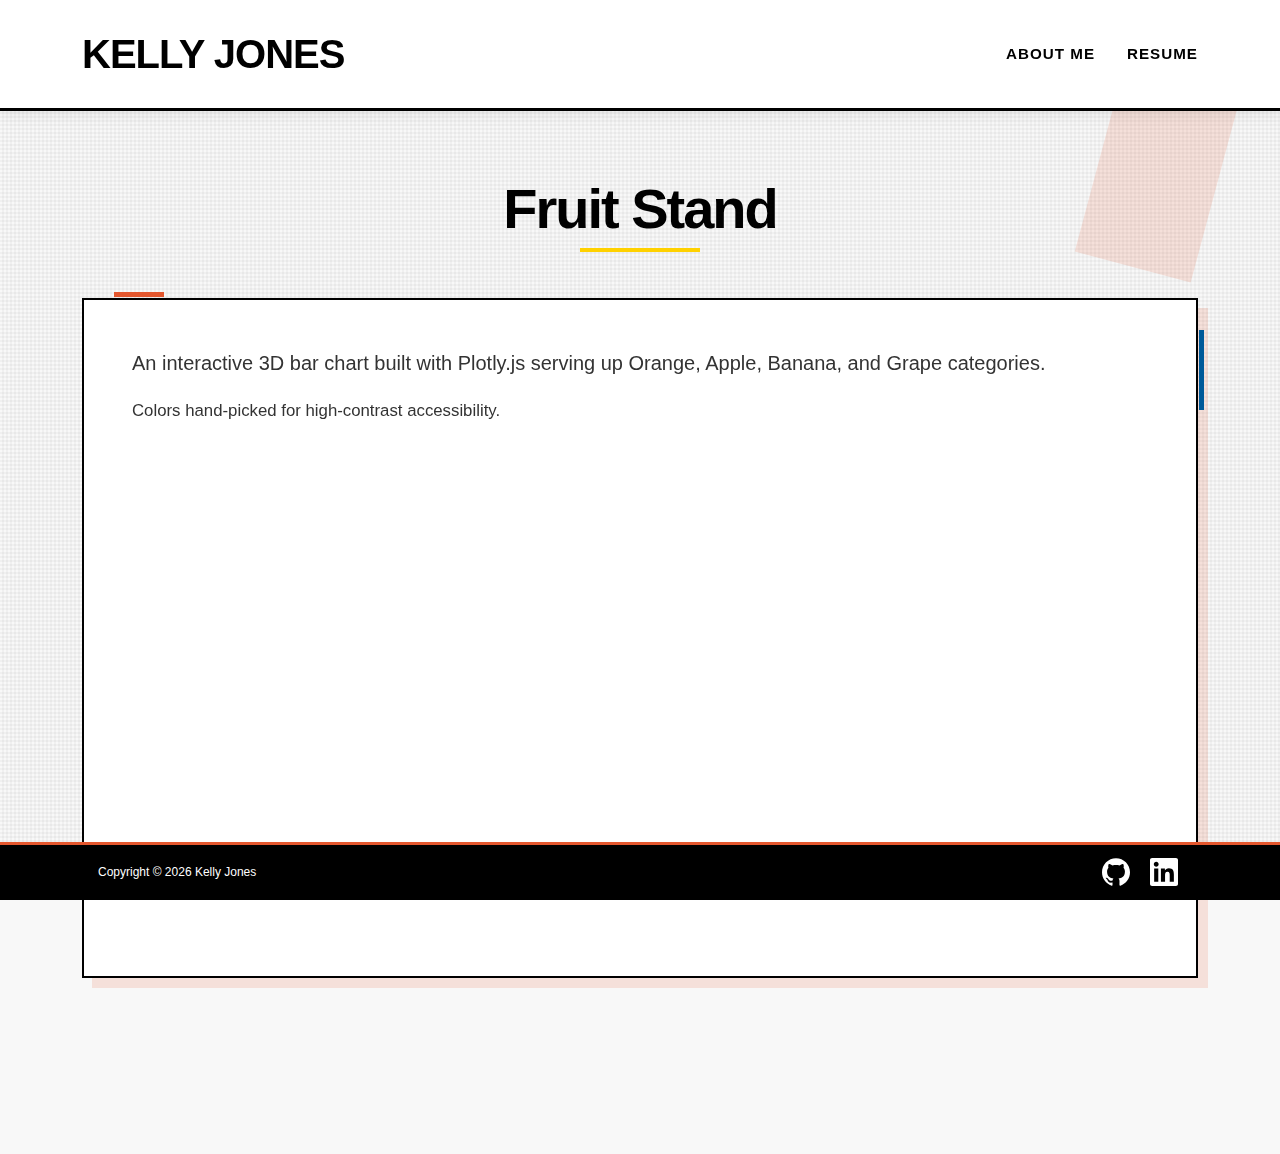
<file: fruit-stand.html>
<!DOCTYPE html>
<html lang="en">
<head>
  <meta charset="UTF-8">
  <meta name="viewport" content="width=device-width, initial-scale=1.0">
  <title>Fruit Stand | KJ Portfolio</title>
  <link rel="icon" href="assets/kj-favicon.png" type="image/png" />
  <link rel="apple-touch-icon" href="icons/favicon.png" />
  <link href="https://cdn.jsdelivr.net/npm/bootstrap@5.3.2/dist/css/bootstrap.min.css" rel="stylesheet">
  <link href="assets/styles.css" rel="stylesheet">
</head>
<body>
  <!-- Suprematist Geometric Elements -->
  <div class="geometric-accent geo-rect-1"></div>
  <div class="geometric-accent geo-rect-2"></div>
  <div class="geometric-accent geo-circle"></div>

  <!-- Header -->
  <header>
    <div class="container">
      <div class="header-container">
        <div class="header-accent"></div>
        <div class="row align-items-center">
          <div class="col-lg-4 col-12">
            <a href="index.html" class="brand-name">Kelly Jones</a>
          </div>
          <div class="col-lg-8 col-12">
            <nav class="text-lg-end">
              <ul>
                <li><a href="about.html">About Me</a></li>
                <li><a href="kj-resume.pdf">Resume</a></li>
              </ul>
            </nav>
          </div>
        </div>
      </div>
    </div>
  </header>


    <!-- Main Content -->
  <main class="main-content">
    <div class="container">
      <div class="page-title">
        <h1>Fruit Stand</h1>
      </div>
      <div class="content-card">
        <p class="lead">An interactive 3D bar chart built with Plotly.js serving up Orange, Apple, Banana, and Grape categories.</p> 
        <p>Colors hand-picked for high-contrast accessibility.</p>
        <div class="my-4"><iframe src="https://kellyjones-jpg.github.io/fruit-stand/" style="width: 100%; height: 50vh; border: none;"  title="Fruit Stand Project"></iframe></div>
      </div>
    </div>
  </main>


  <!-- Footer -->
  <footer>
    <div class="container">
      <div class="footer-content">
        <p class="mb-0 white-txt">Copyright &copy; 2026 Kelly Jones</p>
        <div class="social-links">
           <a class="social-icon" href="https://github.com/kellyjones-jpg" target="_blank" rel="noopener" aria-label="GitHub">
                <!-- GitHub SVG (fill uses currentColor) -->
                <svg role="img" aria-hidden="false" focusable="false" width="28" height="28" viewBox="0 0 24 24" xmlns="http://www.w3.org/2000/svg" fill="currentColor">
                  <title>GitHub</title>
                  <path d="M12 .297c-6.63 0-12 5.373-12 12 0 5.303 3.438 9.8 8.205 11.387.6.113.82-.258.82-.577 0-.285-.01-1.04-.016-2.04-3.338.726-4.042-1.61-4.042-1.61-.546-1.388-1.333-1.758-1.333-1.758-1.09-.744.083-.729.083-.729 1.205.085 1.84 1.236 1.84 1.236 1.07 1.835 2.807 1.305 3.492.998.108-.775.42-1.305.762-1.605-2.665-.305-5.466-1.335-5.466-5.93 0-1.31.47-2.38 1.236-3.22-.124-.303-.536-1.527.117-3.176 0 0 1.008-.322 3.3 1.23.958-.266 1.984-.399 3.003-.404 1.02.005 2.047.138 3.006.404 2.289-1.552 3.296-1.23 3.296-1.23.655 1.649.243 2.873.12 3.176.77.84 1.234 1.91 1.234 3.22 0 4.61-2.806 5.62-5.48 5.92.431.372.815 1.102.815 2.222 0 1.606-.015 2.898-.015 3.293 0 .32.216.694.825.576C20.565 22.092 24 17.592 24 12.297 24 5.67 18.627.297 12 .297z"/>
                </svg>
                <span class="visually-hidden">GitHub — opens in new tab</span>
              </a>
           <a class="social-icon" href="https://www.linkedin.com/in/kelly-jones-7bb641114/" target="_blank" rel="noopener" aria-label="LinkedIn">
                <!-- LinkedIn SVG (fill uses currentColor) -->
                <svg role="img" aria-hidden="false" focusable="false" width="28" height="28" viewBox="0 0 24 24" xmlns="http://www.w3.org/2000/svg" fill="currentColor">
                  <title>LinkedIn</title>
                  <path d="M20.447 20.452h-3.554v-5.569c0-1.328-.025-3.037-1.85-3.037-1.85 0-2.134 1.445-2.134 2.939v5.667H9.356V9h3.414v1.561h.049c.476-.9 1.637-1.85 3.369-1.85 3.6 0 4.268 2.371 4.268 5.449v6.292zM5.337 7.433c-1.144 0-2.07-.928-2.07-2.071 0-1.143.926-2.071 2.07-2.071s2.07.928 2.07 2.071c0 1.143-.926 2.071-2.07 2.071zM7.114 20.452H3.56V9h3.554v11.452zM22.225 0H1.771C.792 0 0 .771 0 1.726v20.548C0 23.229.792 24 1.771 24h20.451C23.208 24 24 23.229 24 22.274V1.726C24 .771 23.208 0 22.225 0z"/>
                </svg>
                <span class="visually-hidden">LinkedIn — opens in new tab</span>
              </a>
        </div>
      </div>
    </div>
  </footer>

  <script src="https://cdn.jsdelivr.net/npm/bootstrap@5.3.2/dist/js/bootstrap.bundle.min.js"></script>
</body>
</html>
</file>
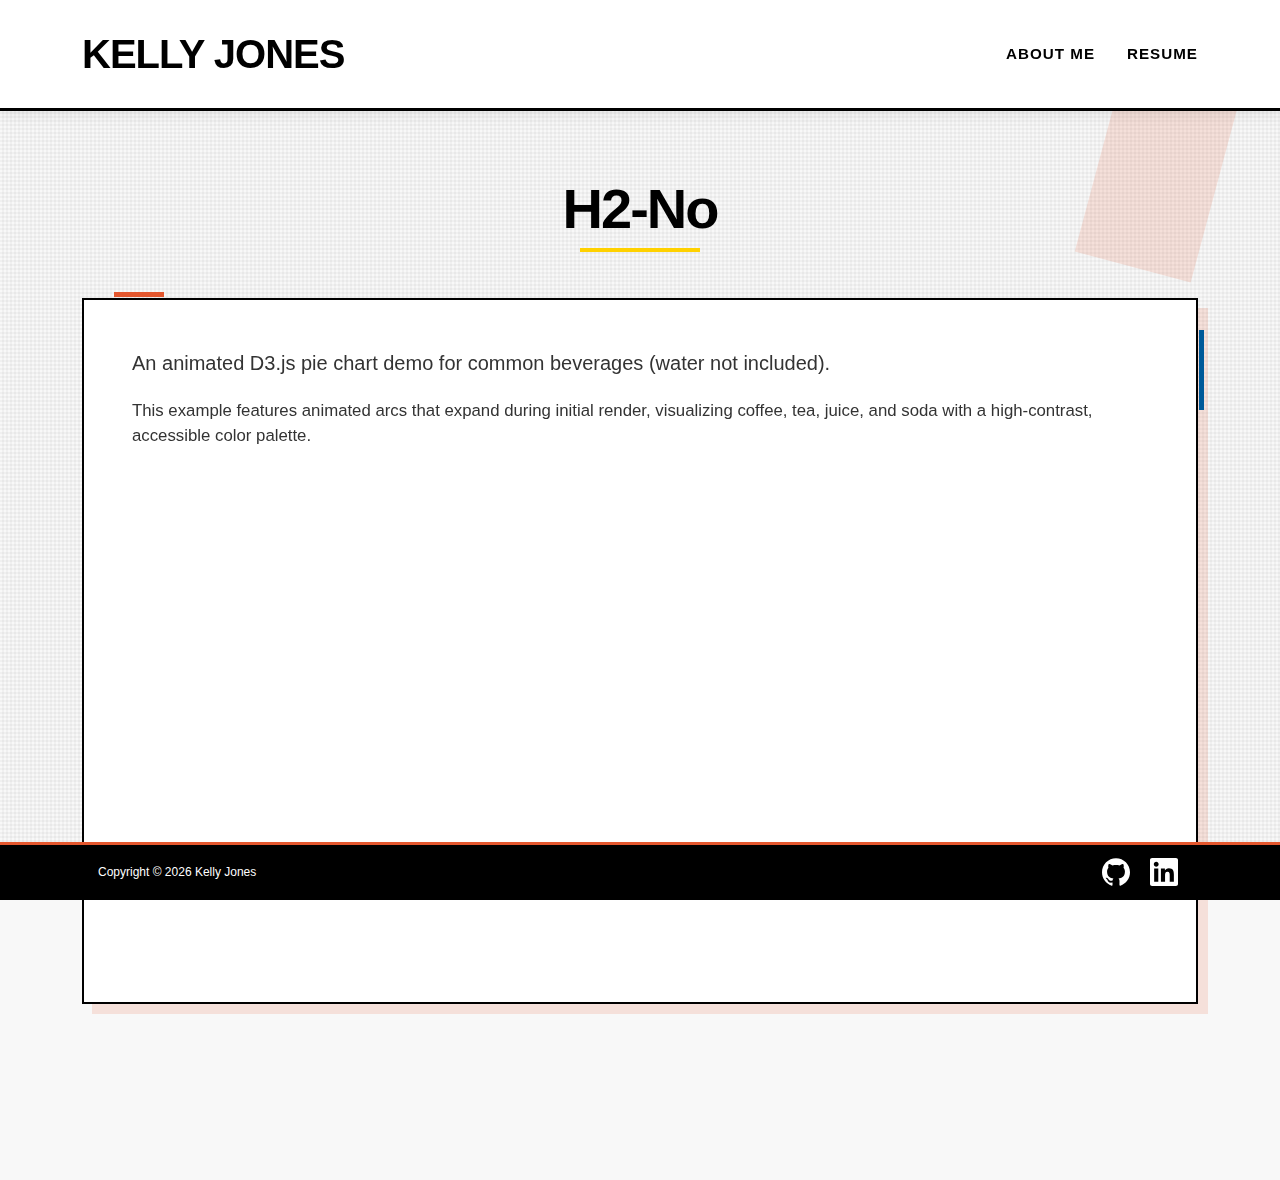
<file: h2-no.html>
<!DOCTYPE html>
<html lang="en">
<head>
  <meta charset="UTF-8">
  <meta name="viewport" content="width=device-width, initial-scale=1.0">
  <title>H2-No | KJ Portfolio</title>
  <link rel="icon" href="assets/kj-favicon.png" type="image/png" />
  <link rel="apple-touch-icon" href="icons/favicon.png" />
  <link href="https://cdn.jsdelivr.net/npm/bootstrap@5.3.2/dist/css/bootstrap.min.css" rel="stylesheet">
  <link href="assets/styles.css" rel="stylesheet">
</head>
<body>
  <!-- Suprematist Geometric Elements -->
  <div class="geometric-accent geo-rect-1"></div>
  <div class="geometric-accent geo-rect-2"></div>
  <div class="geometric-accent geo-circle"></div>

  <!-- Header -->
  <header>
    <div class="container">
      <div class="header-container">
        <div class="header-accent"></div>
        <div class="row align-items-center">
          <div class="col-lg-4 col-12">
            <a href="index.html" class="brand-name">Kelly Jones</a>
          </div>
          <div class="col-lg-8 col-12">
            <nav class="text-lg-end">
              <ul>
                <li><a href="about.html">About Me</a></li>
                <li><a href="kj-resume.pdf">Resume</a></li>
              </ul>
            </nav>
          </div>
        </div>
      </div>
    </div>
  </header>


    <!-- Main Content -->
  <main class="main-content">
    <div class="container">
      <div class="page-title">
        <h1>H2-No</h1>
      </div>
      <div class="content-card">
        <p class="lead">An animated D3.js pie chart demo for common beverages (water not included).</p>
        <p>This example features animated arcs that expand during initial render, visualizing coffee, tea, juice, and soda with a high-contrast, accessible color palette.</p>
        <div class="my-4"><iframe src="https://kellyjones-jpg.github.io/h2-no/" style="width: 100%; height: 50vh; border: none;"  title="H2-No Project"></iframe></div>
      </div>
    </div>
  </main>


  <!-- Footer -->
  <footer>
    <div class="container">
      <div class="footer-content">
        <p class="mb-0 white-txt">Copyright &copy; 2026 Kelly Jones</p>
        <div class="social-links">
           <a class="social-icon" href="https://github.com/kellyjones-jpg" target="_blank" rel="noopener" aria-label="GitHub">
                <!-- GitHub SVG (fill uses currentColor) -->
                <svg role="img" aria-hidden="false" focusable="false" width="28" height="28" viewBox="0 0 24 24" xmlns="http://www.w3.org/2000/svg" fill="currentColor">
                  <title>GitHub</title>
                  <path d="M12 .297c-6.63 0-12 5.373-12 12 0 5.303 3.438 9.8 8.205 11.387.6.113.82-.258.82-.577 0-.285-.01-1.04-.016-2.04-3.338.726-4.042-1.61-4.042-1.61-.546-1.388-1.333-1.758-1.333-1.758-1.09-.744.083-.729.083-.729 1.205.085 1.84 1.236 1.84 1.236 1.07 1.835 2.807 1.305 3.492.998.108-.775.42-1.305.762-1.605-2.665-.305-5.466-1.335-5.466-5.93 0-1.31.47-2.38 1.236-3.22-.124-.303-.536-1.527.117-3.176 0 0 1.008-.322 3.3 1.23.958-.266 1.984-.399 3.003-.404 1.02.005 2.047.138 3.006.404 2.289-1.552 3.296-1.23 3.296-1.23.655 1.649.243 2.873.12 3.176.77.84 1.234 1.91 1.234 3.22 0 4.61-2.806 5.62-5.48 5.92.431.372.815 1.102.815 2.222 0 1.606-.015 2.898-.015 3.293 0 .32.216.694.825.576C20.565 22.092 24 17.592 24 12.297 24 5.67 18.627.297 12 .297z"/>
                </svg>
                <span class="visually-hidden">GitHub — opens in new tab</span>
              </a>
           <a class="social-icon" href="https://www.linkedin.com/in/kelly-jones-7bb641114/" target="_blank" rel="noopener" aria-label="LinkedIn">
                <!-- LinkedIn SVG (fill uses currentColor) -->
                <svg role="img" aria-hidden="false" focusable="false" width="28" height="28" viewBox="0 0 24 24" xmlns="http://www.w3.org/2000/svg" fill="currentColor">
                  <title>LinkedIn</title>
                  <path d="M20.447 20.452h-3.554v-5.569c0-1.328-.025-3.037-1.85-3.037-1.85 0-2.134 1.445-2.134 2.939v5.667H9.356V9h3.414v1.561h.049c.476-.9 1.637-1.85 3.369-1.85 3.6 0 4.268 2.371 4.268 5.449v6.292zM5.337 7.433c-1.144 0-2.07-.928-2.07-2.071 0-1.143.926-2.071 2.07-2.071s2.07.928 2.07 2.071c0 1.143-.926 2.071-2.07 2.071zM7.114 20.452H3.56V9h3.554v11.452zM22.225 0H1.771C.792 0 0 .771 0 1.726v20.548C0 23.229.792 24 1.771 24h20.451C23.208 24 24 23.229 24 22.274V1.726C24 .771 23.208 0 22.225 0z"/>
                </svg>
                <span class="visually-hidden">LinkedIn — opens in new tab</span>
              </a>
        </div>
      </div>
    </div>
  </footer>

  <script src="https://cdn.jsdelivr.net/npm/bootstrap@5.3.2/dist/js/bootstrap.bundle.min.js"></script>
</body>
</html>
</file>
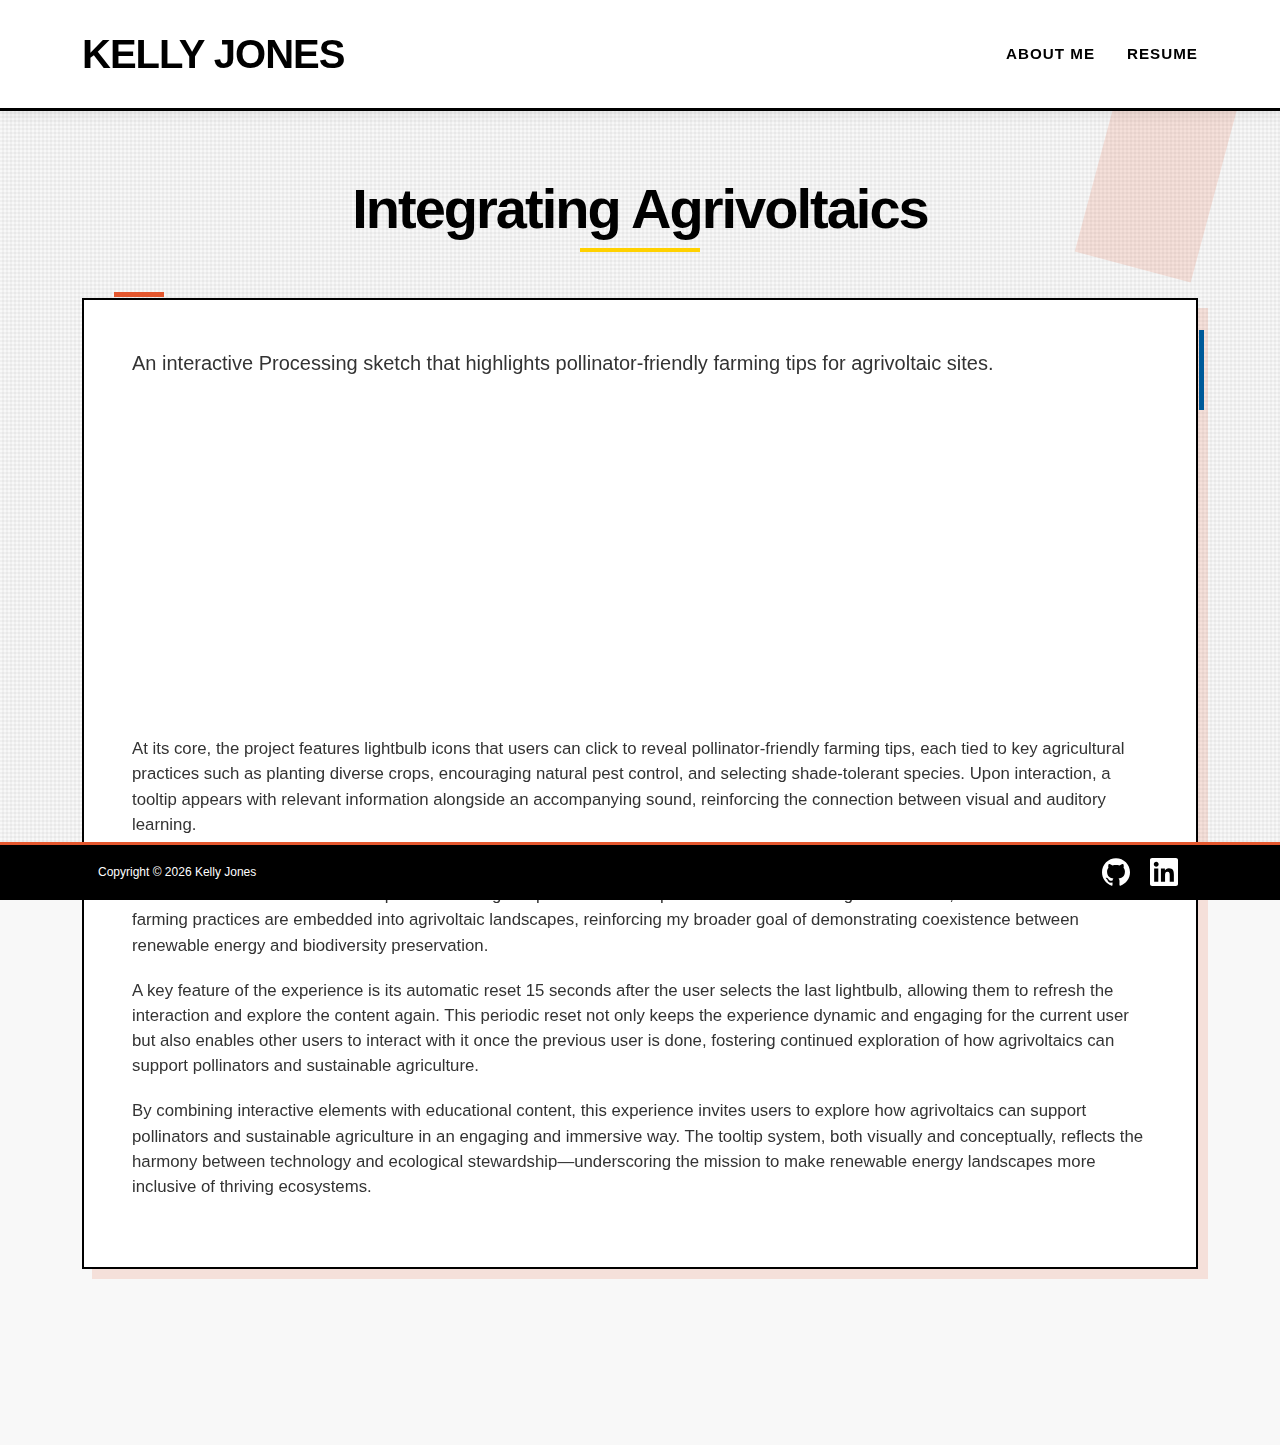
<file: integrating-agrivoltaics.html>
<!DOCTYPE html>
<html lang="en">
<head>
  <meta charset="UTF-8">
  <meta name="viewport" content="width=device-width, initial-scale=1.0">
  <title>Integrating Agrivoltaics | KJ Portfolio</title>
  <link rel="icon" href="assets/kj-favicon.png" type="image/png" />
  <link rel="apple-touch-icon" href="icons/favicon.png" />
  <link href="https://cdn.jsdelivr.net/npm/bootstrap@5.3.2/dist/css/bootstrap.min.css" rel="stylesheet">
  <link href="assets/styles.css" rel="stylesheet">
</head>
<body>
  <!-- Suprematist Geometric Elements -->
  <div class="geometric-accent geo-rect-1"></div>
  <div class="geometric-accent geo-rect-2"></div>
  <div class="geometric-accent geo-circle"></div>

  <!-- Header -->
  <header>
    <div class="container">
      <div class="header-container">
        <div class="header-accent"></div>
        <div class="row align-items-center">
          <div class="col-lg-4 col-12">
            <a href="index.html" class="brand-name">Kelly Jones</a>
          </div>
          <div class="col-lg-8 col-12">
            <nav class="text-lg-end">
              <ul>
                <li><a href="about.html">About Me</a></li>
                <li><a href="kj-resume.pdf">Resume</a></li>
              </ul>
            </nav>
          </div>
        </div>
      </div>
    </div>
  </header>


    <!-- Main Content -->
  <main class="main-content">
    <div class="container">
      <div class="page-title">
        <h1>Integrating Agrivoltaics</h1>
      </div>
      <div class="content-card">
        <p class="lead">An interactive Processing sketch that highlights pollinator-friendly farming tips for agrivoltaic sites.</p>
        <div class="row my-3">
        <div class="col-md-6">
          <script src="https://gist.github.com/kellyjones-jpg/c1ba3f8324c8648102887966e56b87c8.js"></script>
        </div>
        <div class="col-md-6">
          <iframe width="560" height="315" src="https://www.youtube.com/embed/rubOztfeKzs?si=UOpL3n_tlKCICMOF" title="YouTube video player" frameborder="0" allow="accelerometer; autoplay; clipboard-write; encrypted-media; gyroscope; picture-in-picture; web-share" referrerpolicy="strict-origin-when-cross-origin" allowfullscreen></iframe>
        </div>
        </div>
        <p>At its core, the project features lightbulb icons that users can click to reveal pollinator-friendly farming tips, each tied to key agricultural practices such as planting diverse crops, encouraging natural pest control, and selecting shade-tolerant species. Upon interaction, a tooltip appears with relevant information alongside an accompanying sound, reinforcing the connection between visual and auditory learning.</p>
        
        <p>Just as the project name emphasizes the seamless integration of agrivoltaics with pollinator-friendly farming, the interactive tooltips serve as a direct extension of this concept within the digital space. Each tooltip is embedded into the agrivoltaics site, much like sustainable farming practices are embedded into agrivoltaic landscapes, reinforcing my broader goal of demonstrating coexistence between renewable energy and biodiversity preservation.</p>

        <p>A key feature of the experience is its automatic reset 15 seconds after the user selects the last lightbulb, allowing them to refresh the interaction and explore the content again. This periodic reset not only keeps the experience dynamic and engaging for the current user but also enables other users to interact with it once the previous user is done, fostering continued exploration of how agrivoltaics can support pollinators and sustainable agriculture.</p>

        <p>By combining interactive elements with educational content, this experience invites users to explore how agrivoltaics can support pollinators and sustainable agriculture in an engaging and immersive way. The tooltip system, both visually and conceptually, reflects the harmony between technology and ecological stewardship—underscoring the mission to make renewable energy landscapes more inclusive of thriving ecosystems.</p>
      </div>
    </div>
  </main>

  <!-- Footer -->
  <footer>
    <div class="container">
      <div class="footer-content">
        <p class="mb-0 white-txt">Copyright &copy; 2026 Kelly Jones</p>
        <div class="social-links">
           <a class="social-icon" href="https://github.com/kellyjones-jpg" target="_blank" rel="noopener" aria-label="GitHub">
                <!-- GitHub SVG (fill uses currentColor) -->
                <svg role="img" aria-hidden="false" focusable="false" width="28" height="28" viewBox="0 0 24 24" xmlns="http://www.w3.org/2000/svg" fill="currentColor">
                  <title>GitHub</title>
                  <path d="M12 .297c-6.63 0-12 5.373-12 12 0 5.303 3.438 9.8 8.205 11.387.6.113.82-.258.82-.577 0-.285-.01-1.04-.016-2.04-3.338.726-4.042-1.61-4.042-1.61-.546-1.388-1.333-1.758-1.333-1.758-1.09-.744.083-.729.083-.729 1.205.085 1.84 1.236 1.84 1.236 1.07 1.835 2.807 1.305 3.492.998.108-.775.42-1.305.762-1.605-2.665-.305-5.466-1.335-5.466-5.93 0-1.31.47-2.38 1.236-3.22-.124-.303-.536-1.527.117-3.176 0 0 1.008-.322 3.3 1.23.958-.266 1.984-.399 3.003-.404 1.02.005 2.047.138 3.006.404 2.289-1.552 3.296-1.23 3.296-1.23.655 1.649.243 2.873.12 3.176.77.84 1.234 1.91 1.234 3.22 0 4.61-2.806 5.62-5.48 5.92.431.372.815 1.102.815 2.222 0 1.606-.015 2.898-.015 3.293 0 .32.216.694.825.576C20.565 22.092 24 17.592 24 12.297 24 5.67 18.627.297 12 .297z"/>
                </svg>
                <span class="visually-hidden">GitHub — opens in new tab</span>
              </a>
           <a class="social-icon" href="https://www.linkedin.com/in/kelly-jones-7bb641114/" target="_blank" rel="noopener" aria-label="LinkedIn">
                <!-- LinkedIn SVG (fill uses currentColor) -->
                <svg role="img" aria-hidden="false" focusable="false" width="28" height="28" viewBox="0 0 24 24" xmlns="http://www.w3.org/2000/svg" fill="currentColor">
                  <title>LinkedIn</title>
                  <path d="M20.447 20.452h-3.554v-5.569c0-1.328-.025-3.037-1.85-3.037-1.85 0-2.134 1.445-2.134 2.939v5.667H9.356V9h3.414v1.561h.049c.476-.9 1.637-1.85 3.369-1.85 3.6 0 4.268 2.371 4.268 5.449v6.292zM5.337 7.433c-1.144 0-2.07-.928-2.07-2.071 0-1.143.926-2.071 2.07-2.071s2.07.928 2.07 2.071c0 1.143-.926 2.071-2.07 2.071zM7.114 20.452H3.56V9h3.554v11.452zM22.225 0H1.771C.792 0 0 .771 0 1.726v20.548C0 23.229.792 24 1.771 24h20.451C23.208 24 24 23.229 24 22.274V1.726C24 .771 23.208 0 22.225 0z"/>
                </svg>
                <span class="visually-hidden">LinkedIn — opens in new tab</span>
              </a>
        </div>
      </div>
    </div>
  </footer>

  <script src="https://cdn.jsdelivr.net/npm/bootstrap@5.3.2/dist/js/bootstrap.bundle.min.js"></script>
</body>
</html>
</file>
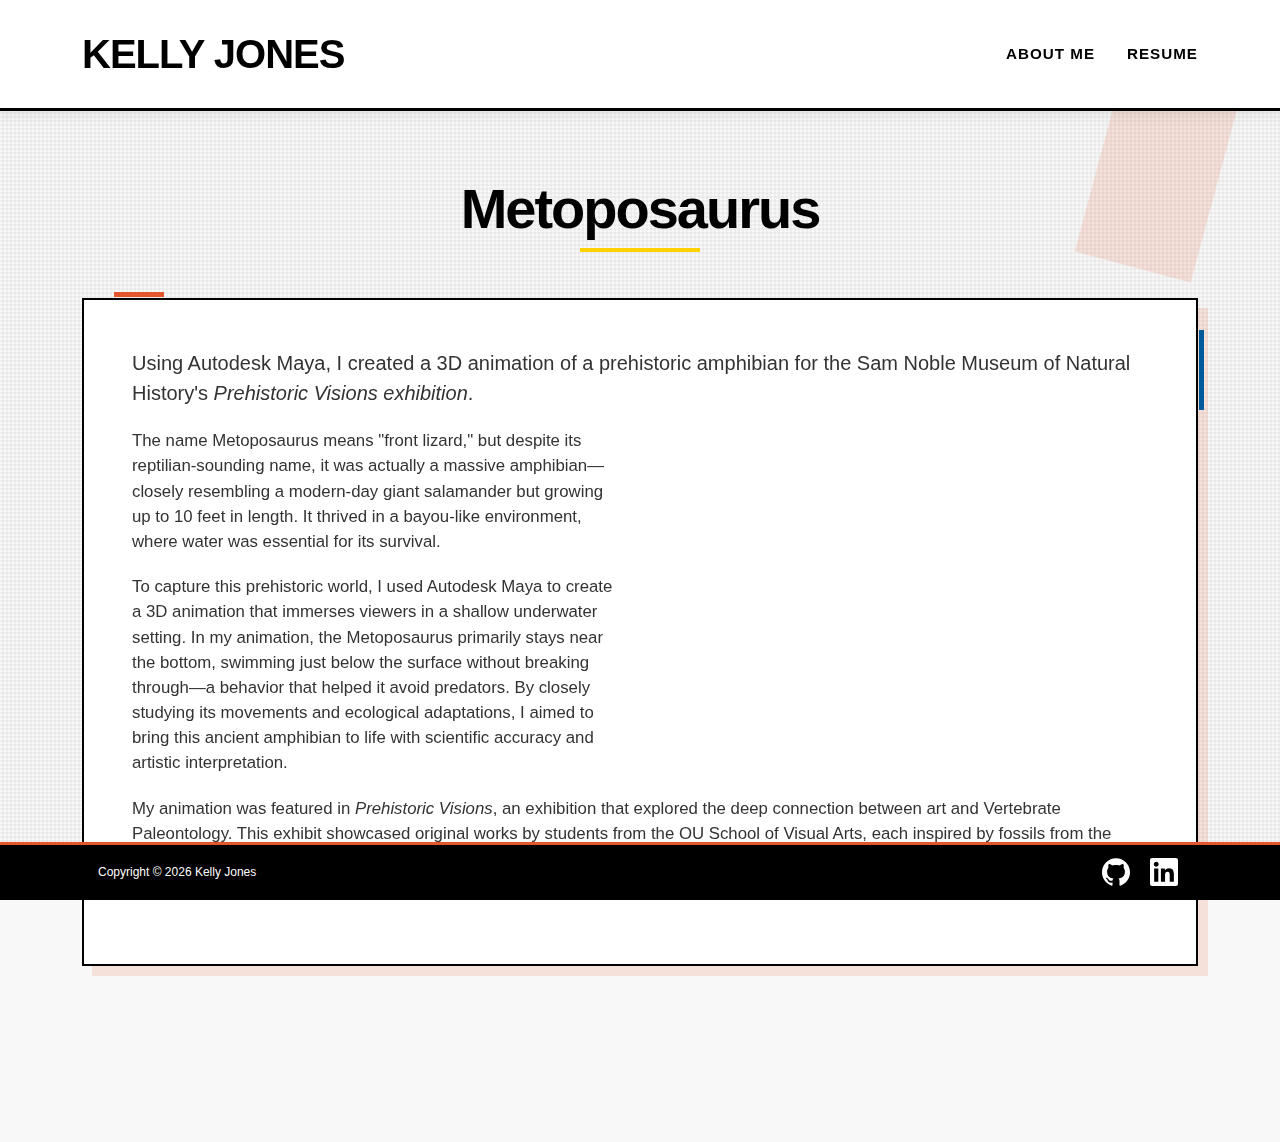
<file: maya-animation.html>
<!DOCTYPE html>
<html lang="en">
<head>
  <meta charset="UTF-8">
  <meta name="viewport" content="width=device-width, initial-scale=1.0">
  <title>Metoposaurus | KJ Portfolio</title>
  <link rel="icon" href="assets/kj-favicon.png" type="image/png" />
  <link rel="apple-touch-icon" href="icons/favicon.png" />
  <link href="https://cdn.jsdelivr.net/npm/bootstrap@5.3.2/dist/css/bootstrap.min.css" rel="stylesheet">
  <link href="assets/styles.css" rel="stylesheet">
</head>
<body>
  <!-- Suprematist Geometric Elements -->
  <div class="geometric-accent geo-rect-1"></div>
  <div class="geometric-accent geo-rect-2"></div>
  <div class="geometric-accent geo-circle"></div>

  <!-- Header -->
  <header>
    <div class="container">
      <div class="header-container">
        <div class="header-accent"></div>
        <div class="row align-items-center">
          <div class="col-lg-4 col-12">
            <a href="index.html" class="brand-name">Kelly Jones</a>
          </div>
          <div class="col-lg-8 col-12">
            <nav class="text-lg-end">
              <ul>
                <li><a href="about.html">About Me</a></li>
                <li><a href="kj-resume.pdf">Resume</a></li>
              </ul>
            </nav>
          </div>
        </div>
      </div>
    </div>
  </header>


    <!-- Main Content -->
  <main class="main-content">
    <div class="container">
      <div class="page-title">
        <h1>Metoposaurus</h1>
      </div>
      <div class="content-card">
         <p class="lead">Using Autodesk Maya, I created a 3D animation of a prehistoric amphibian for the Sam Noble Museum of Natural History's <em>Prehistoric Visions exhibition</em>.</p>

        <div class="col-md-6 float-end my-3 ms-3">
         <iframe width="560" height="315" src="https://www.youtube.com/embed/zxERAq9t7zY?si=U9_SMY9mijreraKr" title="YouTube video player" frameborder="0" allow="accelerometer; autoplay; clipboard-write; encrypted-media; gyroscope; picture-in-picture; web-share" referrerpolicy="strict-origin-when-cross-origin" allowfullscreen></iframe>
        </div>
        
        <p>The name Metoposaurus means "front lizard," but despite its reptilian-sounding name, it was actually a massive amphibian—closely resembling a modern-day giant salamander but growing up to 10 feet in length. It thrived in a bayou-like environment, where water was essential for its survival.</p>
        
        <p>To capture this prehistoric world, I used Autodesk Maya to create a 3D animation that immerses viewers in a shallow underwater setting. In my animation, the Metoposaurus primarily stays near the bottom, swimming just below the surface without breaking through—a behavior that helped it avoid predators. By closely studying its movements and ecological adaptations, I aimed to bring this ancient amphibian to life with scientific accuracy and artistic interpretation.</p>

        <p>My animation was featured in <em>Prehistoric Visions</em>, an exhibition that explored the deep connection between art and Vertebrate Paleontology. This exhibit showcased original works by students from the OU School of Visual Arts, each inspired by fossils from the Sam Noble Museum's Vertebrate Paleontology Collection. Many of these fossils were discovered in Oklahoma and the American Southwest, offering a glimpse into the region's prehistoric past through artistic expression.</p>
        
      </div>
    </div>
  </main>

  <!-- Footer -->
  <footer>
    <div class="container">
      <div class="footer-content">
        <p class="mb-0 white-txt">Copyright &copy; 2026 Kelly Jones</p>
        <div class="social-links">
           <a class="social-icon" href="https://github.com/kellyjones-jpg" target="_blank" rel="noopener" aria-label="GitHub">
                <!-- GitHub SVG (fill uses currentColor) -->
                <svg role="img" aria-hidden="false" focusable="false" width="28" height="28" viewBox="0 0 24 24" xmlns="http://www.w3.org/2000/svg" fill="currentColor">
                  <title>GitHub</title>
                  <path d="M12 .297c-6.63 0-12 5.373-12 12 0 5.303 3.438 9.8 8.205 11.387.6.113.82-.258.82-.577 0-.285-.01-1.04-.016-2.04-3.338.726-4.042-1.61-4.042-1.61-.546-1.388-1.333-1.758-1.333-1.758-1.09-.744.083-.729.083-.729 1.205.085 1.84 1.236 1.84 1.236 1.07 1.835 2.807 1.305 3.492.998.108-.775.42-1.305.762-1.605-2.665-.305-5.466-1.335-5.466-5.93 0-1.31.47-2.38 1.236-3.22-.124-.303-.536-1.527.117-3.176 0 0 1.008-.322 3.3 1.23.958-.266 1.984-.399 3.003-.404 1.02.005 2.047.138 3.006.404 2.289-1.552 3.296-1.23 3.296-1.23.655 1.649.243 2.873.12 3.176.77.84 1.234 1.91 1.234 3.22 0 4.61-2.806 5.62-5.48 5.92.431.372.815 1.102.815 2.222 0 1.606-.015 2.898-.015 3.293 0 .32.216.694.825.576C20.565 22.092 24 17.592 24 12.297 24 5.67 18.627.297 12 .297z"/>
                </svg>
                <span class="visually-hidden">GitHub — opens in new tab</span>
              </a>
           <a class="social-icon" href="https://www.linkedin.com/in/kelly-jones-7bb641114/" target="_blank" rel="noopener" aria-label="LinkedIn">
                <!-- LinkedIn SVG (fill uses currentColor) -->
                <svg role="img" aria-hidden="false" focusable="false" width="28" height="28" viewBox="0 0 24 24" xmlns="http://www.w3.org/2000/svg" fill="currentColor">
                  <title>LinkedIn</title>
                  <path d="M20.447 20.452h-3.554v-5.569c0-1.328-.025-3.037-1.85-3.037-1.85 0-2.134 1.445-2.134 2.939v5.667H9.356V9h3.414v1.561h.049c.476-.9 1.637-1.85 3.369-1.85 3.6 0 4.268 2.371 4.268 5.449v6.292zM5.337 7.433c-1.144 0-2.07-.928-2.07-2.071 0-1.143.926-2.071 2.07-2.071s2.07.928 2.07 2.071c0 1.143-.926 2.071-2.07 2.071zM7.114 20.452H3.56V9h3.554v11.452zM22.225 0H1.771C.792 0 0 .771 0 1.726v20.548C0 23.229.792 24 1.771 24h20.451C23.208 24 24 23.229 24 22.274V1.726C24 .771 23.208 0 22.225 0z"/>
                </svg>
                <span class="visually-hidden">LinkedIn — opens in new tab</span>
              </a>
        </div>
      </div>
    </div>
  </footer>

  <script src="https://cdn.jsdelivr.net/npm/bootstrap@5.3.2/dist/js/bootstrap.bundle.min.js"></script>
</body>
</html>
</file>
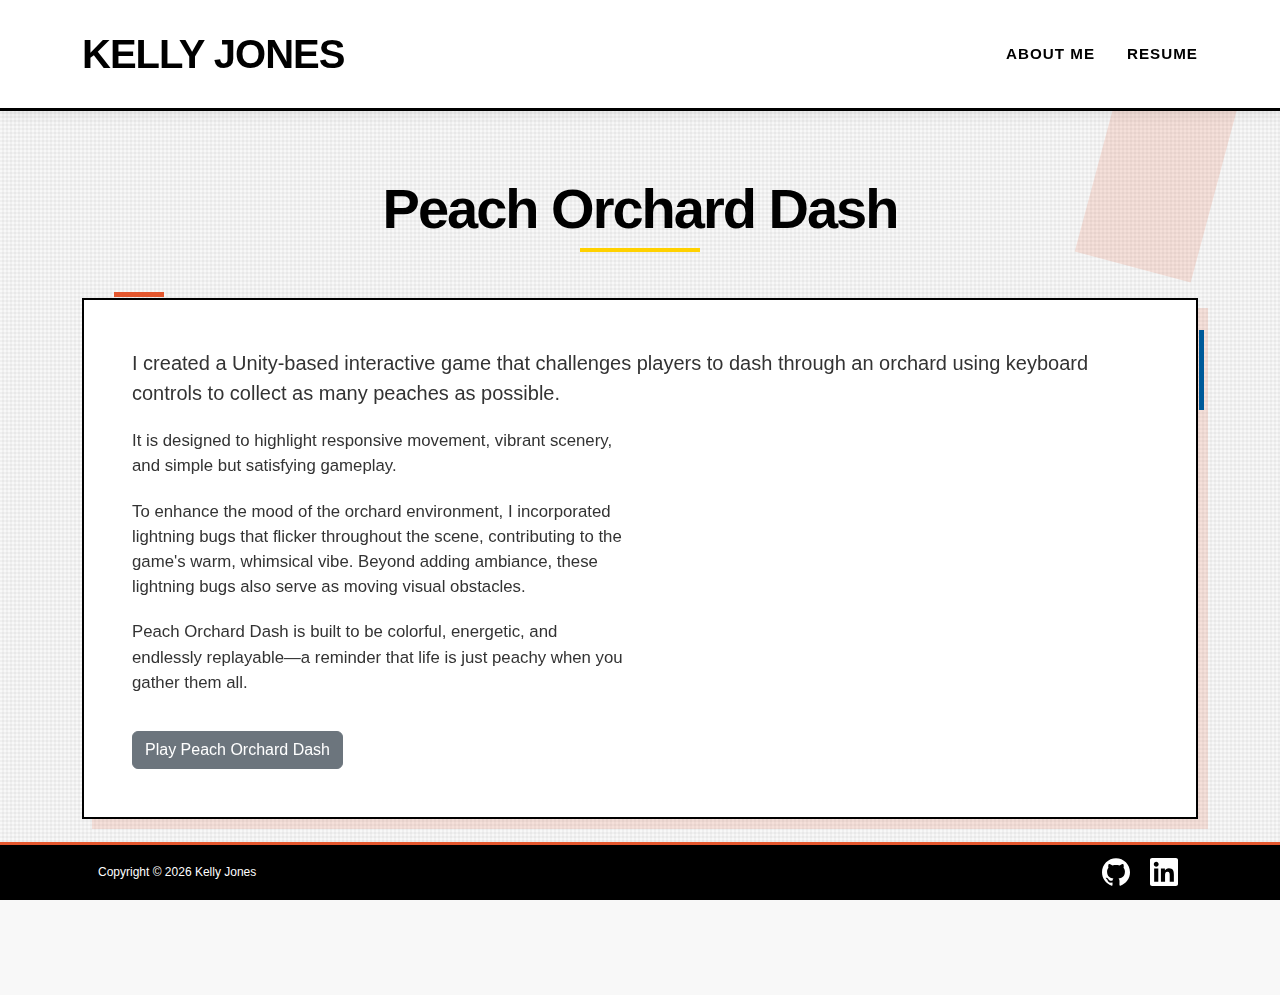
<file: peach-orchard-dash.html>
<!DOCTYPE html>
<html lang="en">
<head>
  <meta charset="UTF-8">
  <meta name="viewport" content="width=device-width, initial-scale=1.0">
  <title>Peach Orchard Dash | KJ Portfolio</title>
  <link rel="icon" href="assets/kj-favicon.png" type="image/png" />
  <link rel="apple-touch-icon" href="icons/favicon.png" />
  <link href="https://cdn.jsdelivr.net/npm/bootstrap@5.3.2/dist/css/bootstrap.min.css" rel="stylesheet">
  <link href="assets/styles.css" rel="stylesheet">
</head>
<body>
  <!-- Suprematist Geometric Elements -->
  <div class="geometric-accent geo-rect-1"></div>
  <div class="geometric-accent geo-rect-2"></div>
  <div class="geometric-accent geo-circle"></div>

  <!-- Header -->
  <header>
    <div class="container">
      <div class="header-container">
        <div class="header-accent"></div>
        <div class="row align-items-center">
          <div class="col-lg-4 col-12">
            <a href="index.html" class="brand-name">Kelly Jones</a>
          </div>
          <div class="col-lg-8 col-12">
            <nav class="text-lg-end">
              <ul>
                <li><a href="about.html">About Me</a></li>
                <li><a href="kj-resume.pdf">Resume</a></li>
              </ul>
            </nav>
          </div>
        </div>
      </div>
    </div>
  </header>


    <!-- Main Content -->
  <main class="main-content">
    <div class="container">
      <div class="page-title">
        <h1>Peach Orchard Dash</h1>
      </div>
      <div class="content-card">
         <p class="lead">I created a Unity-based interactive game that challenges players to dash through an orchard using keyboard controls to collect as many peaches as possible.</p>

        <div class="col-md-6 float-end my-2 ms-3">
         <iframe width="560" height="315" src="https://www.youtube.com/embed/5NvGhCdGlhk?si=9Bli2qcvg1O7qV5o" title="YouTube video player" frameborder="0" allow="accelerometer; autoplay; clipboard-write; encrypted-media; gyroscope; picture-in-picture; web-share" referrerpolicy="strict-origin-when-cross-origin" allowfullscreen></iframe>
        </div>
        
        <p>It is designed to highlight responsive movement, vibrant scenery, and simple but satisfying gameplay.</p>
        
        <p>To enhance the mood of the orchard environment, I incorporated lightning bugs that flicker throughout the scene, contributing to the game's warm, whimsical vibe. Beyond adding ambiance, these lightning bugs also serve as moving visual obstacles.</p>

        <p>Peach Orchard Dash is built to be colorful, energetic, and endlessly replayable—a reminder that life is just peachy when you gather them all.</p>

        <div><a href="https://play.unity.com/en/games/5aafd291-c744-4b43-827c-b3d49674e59e/peach-orchard-dash" class="btn btn-secondary mt-3 play-btn">Play Peach Orchard Dash</a></div>
        
      </div>
    </div>
  </main>

  <!-- Footer -->
  <footer>
    <div class="container">
      <div class="footer-content">
        <p class="mb-0 white-txt">Copyright &copy; 2026 Kelly Jones</p>
        <div class="social-links">
           <a class="social-icon" href="https://github.com/kellyjones-jpg" target="_blank" rel="noopener" aria-label="GitHub">
                <!-- GitHub SVG (fill uses currentColor) -->
                <svg role="img" aria-hidden="false" focusable="false" width="28" height="28" viewBox="0 0 24 24" xmlns="http://www.w3.org/2000/svg" fill="currentColor">
                  <title>GitHub</title>
                  <path d="M12 .297c-6.63 0-12 5.373-12 12 0 5.303 3.438 9.8 8.205 11.387.6.113.82-.258.82-.577 0-.285-.01-1.04-.016-2.04-3.338.726-4.042-1.61-4.042-1.61-.546-1.388-1.333-1.758-1.333-1.758-1.09-.744.083-.729.083-.729 1.205.085 1.84 1.236 1.84 1.236 1.07 1.835 2.807 1.305 3.492.998.108-.775.42-1.305.762-1.605-2.665-.305-5.466-1.335-5.466-5.93 0-1.31.47-2.38 1.236-3.22-.124-.303-.536-1.527.117-3.176 0 0 1.008-.322 3.3 1.23.958-.266 1.984-.399 3.003-.404 1.02.005 2.047.138 3.006.404 2.289-1.552 3.296-1.23 3.296-1.23.655 1.649.243 2.873.12 3.176.77.84 1.234 1.91 1.234 3.22 0 4.61-2.806 5.62-5.48 5.92.431.372.815 1.102.815 2.222 0 1.606-.015 2.898-.015 3.293 0 .32.216.694.825.576C20.565 22.092 24 17.592 24 12.297 24 5.67 18.627.297 12 .297z"/>
                </svg>
                <span class="visually-hidden">GitHub — opens in new tab</span>
              </a>
           <a class="social-icon" href="https://www.linkedin.com/in/kelly-jones-7bb641114/" target="_blank" rel="noopener" aria-label="LinkedIn">
                <!-- LinkedIn SVG (fill uses currentColor) -->
                <svg role="img" aria-hidden="false" focusable="false" width="28" height="28" viewBox="0 0 24 24" xmlns="http://www.w3.org/2000/svg" fill="currentColor">
                  <title>LinkedIn</title>
                  <path d="M20.447 20.452h-3.554v-5.569c0-1.328-.025-3.037-1.85-3.037-1.85 0-2.134 1.445-2.134 2.939v5.667H9.356V9h3.414v1.561h.049c.476-.9 1.637-1.85 3.369-1.85 3.6 0 4.268 2.371 4.268 5.449v6.292zM5.337 7.433c-1.144 0-2.07-.928-2.07-2.071 0-1.143.926-2.071 2.07-2.071s2.07.928 2.07 2.071c0 1.143-.926 2.071-2.07 2.071zM7.114 20.452H3.56V9h3.554v11.452zM22.225 0H1.771C.792 0 0 .771 0 1.726v20.548C0 23.229.792 24 1.771 24h20.451C23.208 24 24 23.229 24 22.274V1.726C24 .771 23.208 0 22.225 0z"/>
                </svg>
                <span class="visually-hidden">LinkedIn — opens in new tab</span>
              </a>
        </div>
      </div>
    </div>
  </footer>

  <script src="https://cdn.jsdelivr.net/npm/bootstrap@5.3.2/dist/js/bootstrap.bundle.min.js"></script>
</body>
</html>
</file>
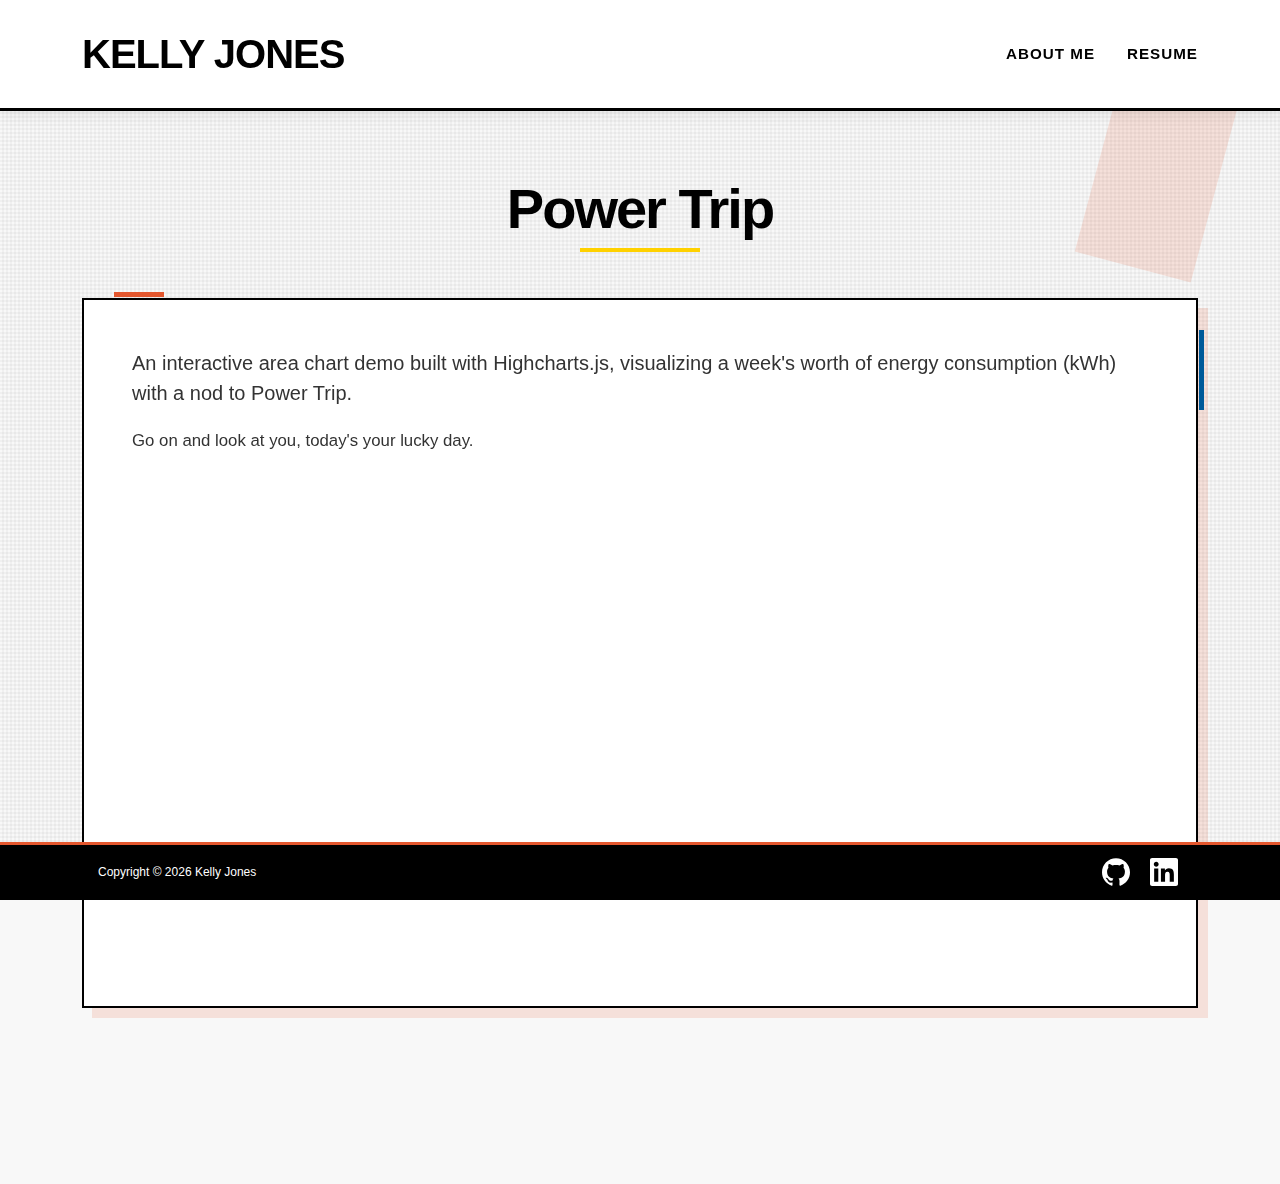
<file: power-trip.html>
<!DOCTYPE html>
<html lang="en">
<head>
  <meta charset="UTF-8">
  <meta name="viewport" content="width=device-width, initial-scale=1.0">
  <title>Power Trip | KJ Portfolio</title>
  <link rel="icon" href="assets/kj-favicon.png" type="image/png" />
  <link rel="apple-touch-icon" href="icons/favicon.png" />
  <link href="https://cdn.jsdelivr.net/npm/bootstrap@5.3.2/dist/css/bootstrap.min.css" rel="stylesheet">
  <link href="assets/styles.css" rel="stylesheet">
</head>
<body>
  <!-- Suprematist Geometric Elements -->
  <div class="geometric-accent geo-rect-1"></div>
  <div class="geometric-accent geo-rect-2"></div>
  <div class="geometric-accent geo-circle"></div>

  <!-- Header -->
  <header>
    <div class="container">
      <div class="header-container">
        <div class="header-accent"></div>
        <div class="row align-items-center">
          <div class="col-lg-4 col-12">
            <a href="index.html" class="brand-name">Kelly Jones</a>
          </div>
          <div class="col-lg-8 col-12">
            <nav class="text-lg-end">
              <ul>
                <li><a href="about.html">About Me</a></li>
                <li><a href="kj-resume.pdf">Resume</a></li>
              </ul>
            </nav>
          </div>
        </div>
      </div>
    </div>
  </header>


    <!-- Main Content -->
  <main class="main-content">
    <div class="container">
      <div class="page-title">
        <h1>Power Trip</h1>
      </div>
      <div class="content-card">
        <p class="lead">An interactive area chart demo built with Highcharts.js, visualizing a week's worth of energy consumption (kWh) with a nod to Power Trip.</p>
        <p>Go on and look at you, today's your lucky day.</p>
        <div class="my-4"><iframe src="https://kellyjones-jpg.github.io/power-trip/" style="width: 100%; height: 50vh; border: none;"  title="Power Trip Project"></iframe></div>
      </div>
    </div>
  </main>


  <!-- Footer -->
  <footer>
    <div class="container">
      <div class="footer-content">
        <p class="mb-0 white-txt">Copyright &copy; 2026 Kelly Jones</p>
        <div class="social-links">
           <a class="social-icon" href="https://github.com/kellyjones-jpg" target="_blank" rel="noopener" aria-label="GitHub">
                <!-- GitHub SVG (fill uses currentColor) -->
                <svg role="img" aria-hidden="false" focusable="false" width="28" height="28" viewBox="0 0 24 24" xmlns="http://www.w3.org/2000/svg" fill="currentColor">
                  <title>GitHub</title>
                  <path d="M12 .297c-6.63 0-12 5.373-12 12 0 5.303 3.438 9.8 8.205 11.387.6.113.82-.258.82-.577 0-.285-.01-1.04-.016-2.04-3.338.726-4.042-1.61-4.042-1.61-.546-1.388-1.333-1.758-1.333-1.758-1.09-.744.083-.729.083-.729 1.205.085 1.84 1.236 1.84 1.236 1.07 1.835 2.807 1.305 3.492.998.108-.775.42-1.305.762-1.605-2.665-.305-5.466-1.335-5.466-5.93 0-1.31.47-2.38 1.236-3.22-.124-.303-.536-1.527.117-3.176 0 0 1.008-.322 3.3 1.23.958-.266 1.984-.399 3.003-.404 1.02.005 2.047.138 3.006.404 2.289-1.552 3.296-1.23 3.296-1.23.655 1.649.243 2.873.12 3.176.77.84 1.234 1.91 1.234 3.22 0 4.61-2.806 5.62-5.48 5.92.431.372.815 1.102.815 2.222 0 1.606-.015 2.898-.015 3.293 0 .32.216.694.825.576C20.565 22.092 24 17.592 24 12.297 24 5.67 18.627.297 12 .297z"/>
                </svg>
                <span class="visually-hidden">GitHub — opens in new tab</span>
              </a>
           <a class="social-icon" href="https://www.linkedin.com/in/kelly-jones-7bb641114/" target="_blank" rel="noopener" aria-label="LinkedIn">
                <!-- LinkedIn SVG (fill uses currentColor) -->
                <svg role="img" aria-hidden="false" focusable="false" width="28" height="28" viewBox="0 0 24 24" xmlns="http://www.w3.org/2000/svg" fill="currentColor">
                  <title>LinkedIn</title>
                  <path d="M20.447 20.452h-3.554v-5.569c0-1.328-.025-3.037-1.85-3.037-1.85 0-2.134 1.445-2.134 2.939v5.667H9.356V9h3.414v1.561h.049c.476-.9 1.637-1.85 3.369-1.85 3.6 0 4.268 2.371 4.268 5.449v6.292zM5.337 7.433c-1.144 0-2.07-.928-2.07-2.071 0-1.143.926-2.071 2.07-2.071s2.07.928 2.07 2.071c0 1.143-.926 2.071-2.07 2.071zM7.114 20.452H3.56V9h3.554v11.452zM22.225 0H1.771C.792 0 0 .771 0 1.726v20.548C0 23.229.792 24 1.771 24h20.451C23.208 24 24 23.229 24 22.274V1.726C24 .771 23.208 0 22.225 0z"/>
                </svg>
                <span class="visually-hidden">LinkedIn — opens in new tab</span>
              </a>
        </div>
      </div>
    </div>
  </footer>

  <script src="https://cdn.jsdelivr.net/npm/bootstrap@5.3.2/dist/js/bootstrap.bundle.min.js"></script>
</body>
</html>
</file>
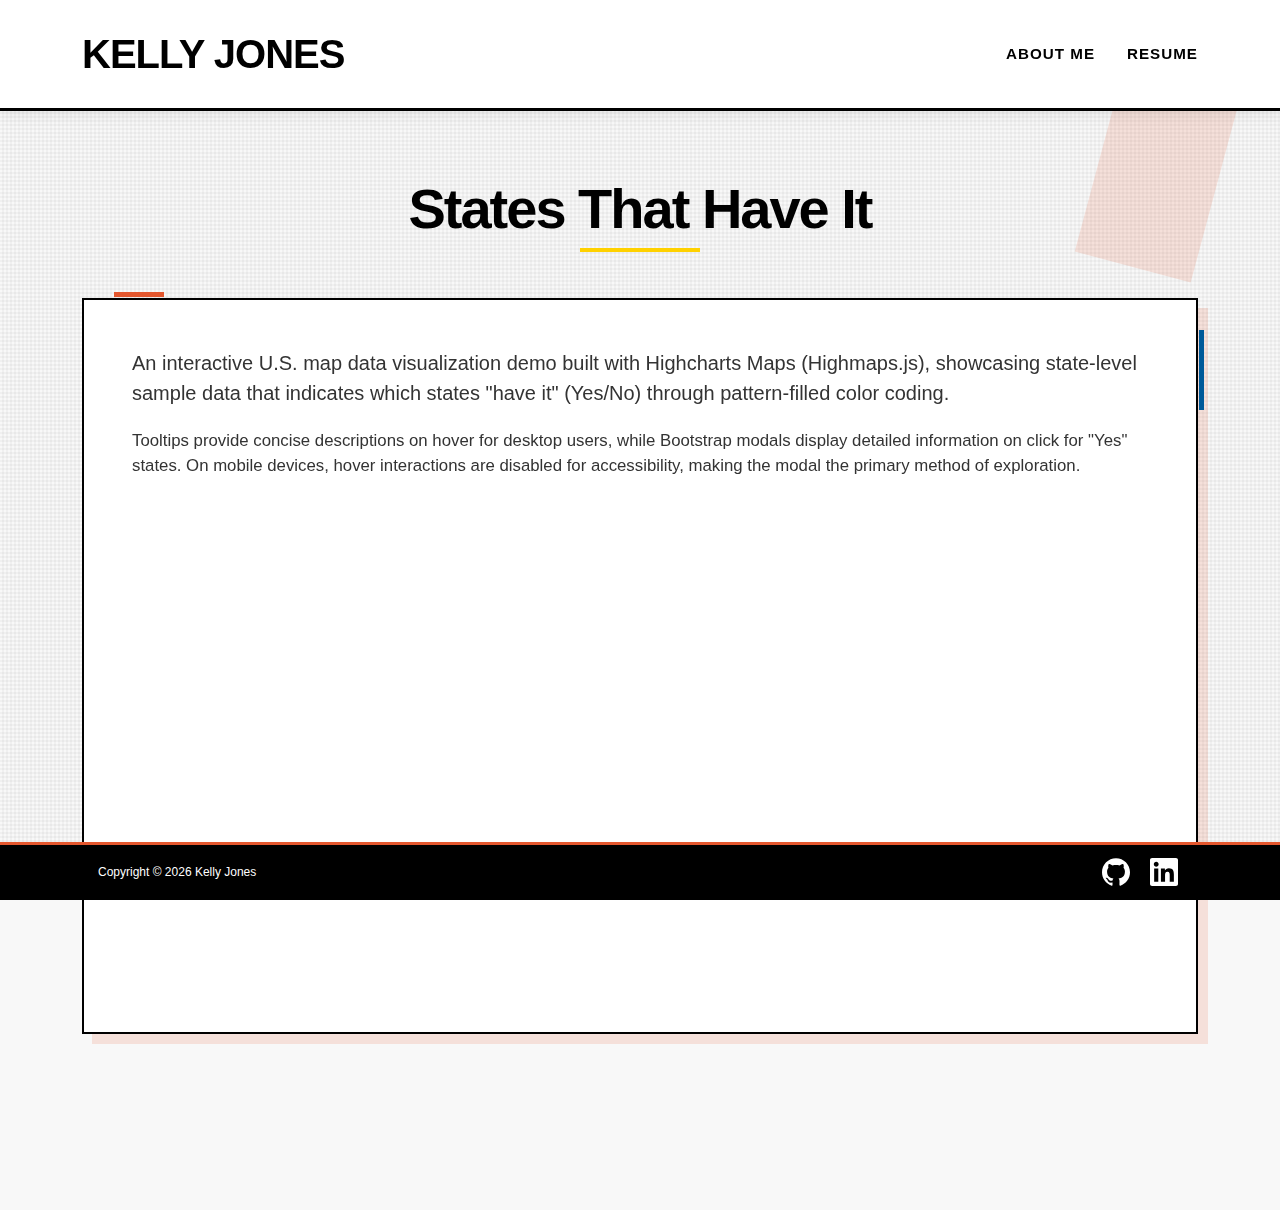
<file: states.html>
<!DOCTYPE html>
<html lang="en">
<head>
  <meta charset="UTF-8">
  <meta name="viewport" content="width=device-width, initial-scale=1.0">
  <title>States That Have It | KJ Portfolio</title>
  <link rel="icon" href="assets/kj-favicon.png" type="image/png" />
  <link rel="apple-touch-icon" href="icons/favicon.png" />
  <link href="https://cdn.jsdelivr.net/npm/bootstrap@5.3.2/dist/css/bootstrap.min.css" rel="stylesheet">
  <link href="assets/styles.css" rel="stylesheet">
</head>
<body>
  <!-- Suprematist Geometric Elements -->
  <div class="geometric-accent geo-rect-1"></div>
  <div class="geometric-accent geo-rect-2"></div>
  <div class="geometric-accent geo-circle"></div>

  <!-- Header -->
  <header>
    <div class="container">
      <div class="header-container">
        <div class="header-accent"></div>
        <div class="row align-items-center">
          <div class="col-lg-4 col-12">
            <a href="index.html" class="brand-name">Kelly Jones</a>
          </div>
          <div class="col-lg-8 col-12">
            <nav class="text-lg-end">
              <ul>
                <li><a href="about.html">About Me</a></li>
                <li><a href="kj-resume.pdf">Resume</a></li>
              </ul>
            </nav>
          </div>
        </div>
      </div>
    </div>
  </header>


    <!-- Main Content -->
  <main class="main-content">
    <div class="container">
      <div class="page-title">
        <h1>States That Have It</h1>
      </div>
      <div class="content-card">
        <p class="lead">An interactive U.S. map data visualization demo built with Highcharts Maps (Highmaps.js), showcasing state-level sample data that indicates which states "have it" (Yes/No) through pattern-filled color coding.</p>
        <p>Tooltips provide concise descriptions on hover for desktop users, while Bootstrap modals display detailed information on click for "Yes" states. On mobile devices, hover interactions are disabled for accessibility, making the modal the primary method of exploration.</p>
        <div class="my-4"><iframe src="https://kellyjones-jpg.github.io/states-that-have-it/" style="width: 100%; height: 50vh; border: none;"  title="States That Have It Map Project"></iframe></div>
      </div>
    </div>
  </main>


  <!-- Footer -->
  <footer>
    <div class="container">
      <div class="footer-content">
        <p class="mb-0 white-txt">Copyright &copy; 2026 Kelly Jones</p>
        <div class="social-links">
           <a class="social-icon" href="https://github.com/kellyjones-jpg" target="_blank" rel="noopener" aria-label="GitHub">
                <!-- GitHub SVG (fill uses currentColor) -->
                <svg role="img" aria-hidden="false" focusable="false" width="28" height="28" viewBox="0 0 24 24" xmlns="http://www.w3.org/2000/svg" fill="currentColor">
                  <title>GitHub</title>
                  <path d="M12 .297c-6.63 0-12 5.373-12 12 0 5.303 3.438 9.8 8.205 11.387.6.113.82-.258.82-.577 0-.285-.01-1.04-.016-2.04-3.338.726-4.042-1.61-4.042-1.61-.546-1.388-1.333-1.758-1.333-1.758-1.09-.744.083-.729.083-.729 1.205.085 1.84 1.236 1.84 1.236 1.07 1.835 2.807 1.305 3.492.998.108-.775.42-1.305.762-1.605-2.665-.305-5.466-1.335-5.466-5.93 0-1.31.47-2.38 1.236-3.22-.124-.303-.536-1.527.117-3.176 0 0 1.008-.322 3.3 1.23.958-.266 1.984-.399 3.003-.404 1.02.005 2.047.138 3.006.404 2.289-1.552 3.296-1.23 3.296-1.23.655 1.649.243 2.873.12 3.176.77.84 1.234 1.91 1.234 3.22 0 4.61-2.806 5.62-5.48 5.92.431.372.815 1.102.815 2.222 0 1.606-.015 2.898-.015 3.293 0 .32.216.694.825.576C20.565 22.092 24 17.592 24 12.297 24 5.67 18.627.297 12 .297z"/>
                </svg>
                <span class="visually-hidden">GitHub — opens in new tab</span>
              </a>
           <a class="social-icon" href="https://www.linkedin.com/in/kelly-jones-7bb641114/" target="_blank" rel="noopener" aria-label="LinkedIn">
                <!-- LinkedIn SVG (fill uses currentColor) -->
                <svg role="img" aria-hidden="false" focusable="false" width="28" height="28" viewBox="0 0 24 24" xmlns="http://www.w3.org/2000/svg" fill="currentColor">
                  <title>LinkedIn</title>
                  <path d="M20.447 20.452h-3.554v-5.569c0-1.328-.025-3.037-1.85-3.037-1.85 0-2.134 1.445-2.134 2.939v5.667H9.356V9h3.414v1.561h.049c.476-.9 1.637-1.85 3.369-1.85 3.6 0 4.268 2.371 4.268 5.449v6.292zM5.337 7.433c-1.144 0-2.07-.928-2.07-2.071 0-1.143.926-2.071 2.07-2.071s2.07.928 2.07 2.071c0 1.143-.926 2.071-2.07 2.071zM7.114 20.452H3.56V9h3.554v11.452zM22.225 0H1.771C.792 0 0 .771 0 1.726v20.548C0 23.229.792 24 1.771 24h20.451C23.208 24 24 23.229 24 22.274V1.726C24 .771 23.208 0 22.225 0z"/>
                </svg>
                <span class="visually-hidden">LinkedIn — opens in new tab</span>
              </a>
        </div>
      </div>
    </div>
  </footer>

  <script src="https://cdn.jsdelivr.net/npm/bootstrap@5.3.2/dist/js/bootstrap.bundle.min.js"></script>
</body>
</html>
</file>
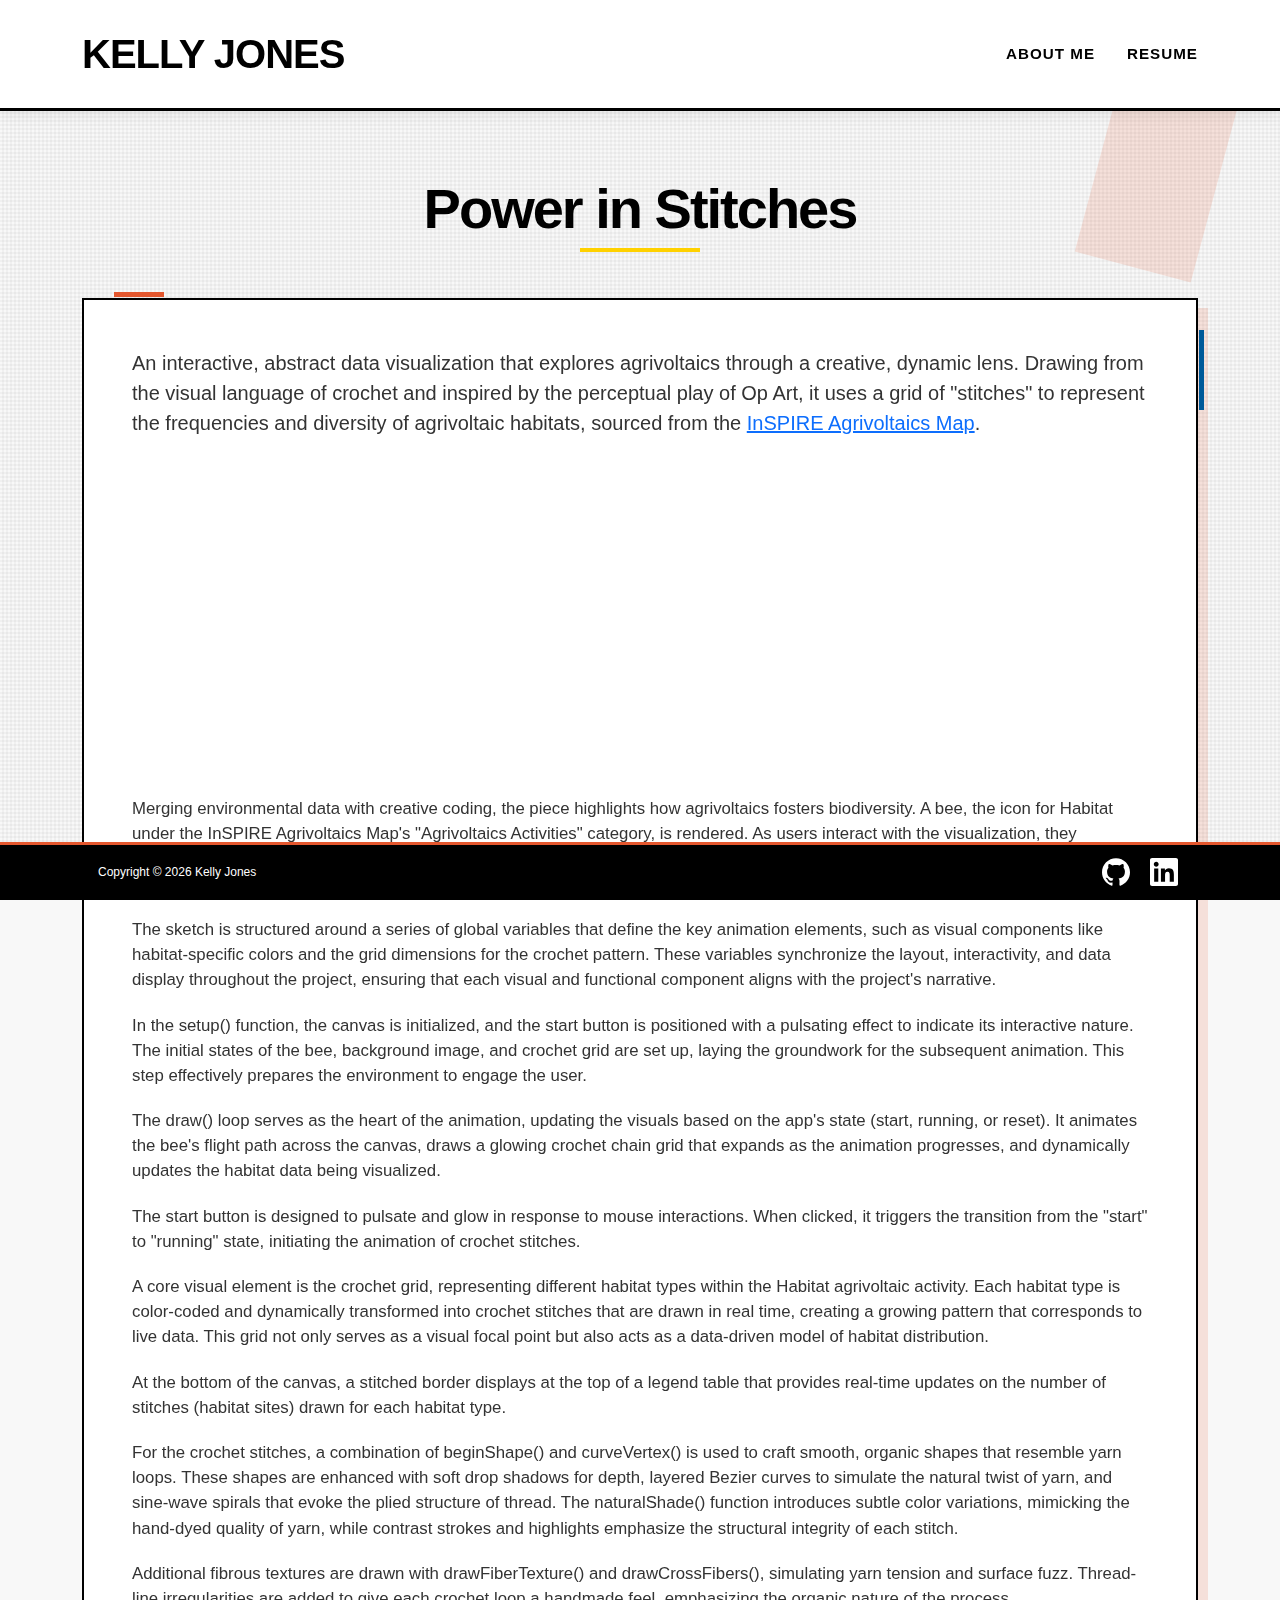
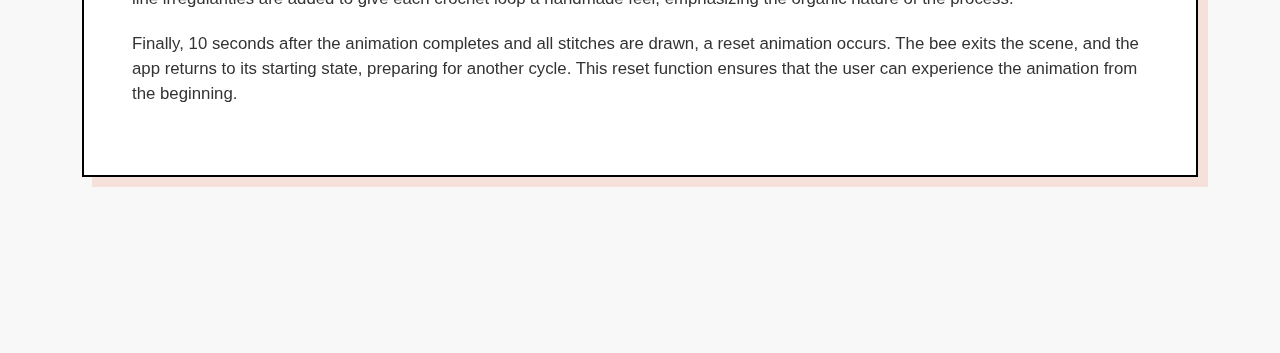
<file: stitches.html>
<!DOCTYPE html>
<html lang="en">
<head>
  <meta charset="UTF-8">
  <meta name="viewport" content="width=device-width, initial-scale=1.0">
  <title>Power in Stitches | KJ Portfolio</title>
  <link rel="icon" href="assets/kj-favicon.png" type="image/png" />
  <link rel="apple-touch-icon" href="icons/favicon.png" />
  <link href="https://cdn.jsdelivr.net/npm/bootstrap@5.3.2/dist/css/bootstrap.min.css" rel="stylesheet">
  <link href="assets/styles.css" rel="stylesheet">
</head>
<body>
  <!-- Suprematist Geometric Elements -->
  <div class="geometric-accent geo-rect-1"></div>
  <div class="geometric-accent geo-rect-2"></div>
  <div class="geometric-accent geo-circle"></div>

  <!-- Header -->
  <header>
    <div class="container">
      <div class="header-container">
        <div class="header-accent"></div>
        <div class="row align-items-center">
          <div class="col-lg-4 col-12">
            <a href="index.html" class="brand-name">Kelly Jones</a>
          </div>
          <div class="col-lg-8 col-12">
            <nav class="text-lg-end">
              <ul>
                <li><a href="about.html">About Me</a></li>
                <li><a href="kj-resume.pdf">Resume</a></li>
              </ul>
            </nav>
          </div>
        </div>
      </div>
    </div>
  </header>


    <!-- Main Content -->
  <main class="main-content">
    <div class="container">
      <div class="page-title">
        <h1>Power in Stitches</h1>
      </div>
      <div class="content-card">
         <p class="lead">An interactive, abstract data visualization that explores agrivoltaics through a creative, dynamic lens. Drawing from the visual language of crochet and inspired by the perceptual play of Op Art, it uses a grid of "stitches" to represent the frequencies and diversity of agrivoltaic habitats, sourced from the <a href="https://openei.org/wiki/InSPIRE/Agrivoltaics_Map">InSPIRE Agrivoltaics Map</a>.</p>
        <div class="row my-3">
        <div class="col-md-6">
          <script src="https://gist.github.com/kellyjones-jpg/2c062d61853e1a447bbc297ae00b3eac.js"></script>
        </div>
        <div class="col-md-6">
          <iframe width="560" height="315" src="https://www.youtube.com/embed/rNCia1IlalM?si=732gd83Yo7nx7TB0" title="YouTube video player" frameborder="0" allow="accelerometer; autoplay; clipboard-write; encrypted-media; gyroscope; picture-in-picture; web-share" referrerpolicy="strict-origin-when-cross-origin" allowfullscreen></iframe>
        </div>
        </div>
        <p>Merging environmental data with creative coding, the piece highlights how agrivoltaics fosters biodiversity. A bee, the icon for Habitat under the InSPIRE Agrivoltaics Map's "Agrivoltaics Activities" category, is rendered. As users interact with the visualization, they experience a shifting, crochet-like pattern that offers a deeper understanding of how agrivoltaic activities benefit the environment and agricultural productivity.</p>
        
        <p>The sketch is structured around a series of global variables that define the key animation elements, such as visual components like habitat-specific colors and the grid dimensions for the crochet pattern. These variables synchronize the layout, interactivity, and data display throughout the project, ensuring that each visual and functional component aligns with the project's narrative.</p>

        <p>In the setup() function, the canvas is initialized, and the start button is positioned with a pulsating effect to indicate its interactive nature. The initial states of the bee, background image, and crochet grid are set up, laying the groundwork for the subsequent animation. This step effectively prepares the environment to engage the user.</p>

        <p>The draw() loop serves as the heart of the animation, updating the visuals based on the app's state (start, running, or reset). It animates the bee's flight path across the canvas, draws a glowing crochet chain grid that expands as the animation progresses, and dynamically updates the habitat data being visualized.</p>

        <p>The start button is designed to pulsate and glow in response to mouse interactions. When clicked, it triggers the transition from the "start" to "running" state, initiating the animation of crochet stitches.</p>

        <p>A core visual element is the crochet grid, representing different habitat types within the Habitat agrivoltaic activity. Each habitat type is color-coded and dynamically transformed into crochet stitches that are drawn in real time, creating a growing pattern that corresponds to live data. This grid not only serves as a visual focal point but also acts as a data-driven model of habitat distribution.</p>

        <p>At the bottom of the canvas, a stitched border displays at the top of a legend table that provides real-time updates on the number of stitches (habitat sites) drawn for each habitat type.</p>

        <p>For the crochet stitches, a combination of beginShape() and curveVertex() is used to craft smooth, organic shapes that resemble yarn loops. These shapes are enhanced with soft drop shadows for depth, layered Bezier curves to simulate the natural twist of yarn, and sine-wave spirals that evoke the plied structure of thread. The naturalShade() function introduces subtle color variations, mimicking the hand-dyed quality of yarn, while contrast strokes and highlights emphasize the structural integrity of each stitch.</p>

        <p>Additional fibrous textures are drawn with drawFiberTexture() and drawCrossFibers(), simulating yarn tension and surface fuzz. Thread-line irregularities are added to give each crochet loop a handmade feel, emphasizing the organic nature of the process.</p>

        <p>Finally, 10 seconds after the animation completes and all stitches are drawn, a reset animation occurs. The bee exits the scene, and the app returns to its starting state, preparing for another cycle. This reset function ensures that the user can experience the animation from the beginning.</p>
        
      </div>
    </div>
  </main>

  <!-- Footer -->
  <footer>
    <div class="container">
      <div class="footer-content">
        <p class="mb-0 white-txt">Copyright &copy; 2026 Kelly Jones</p>
        <div class="social-links">
           <a class="social-icon" href="https://github.com/kellyjones-jpg" target="_blank" rel="noopener" aria-label="GitHub">
                <!-- GitHub SVG (fill uses currentColor) -->
                <svg role="img" aria-hidden="false" focusable="false" width="28" height="28" viewBox="0 0 24 24" xmlns="http://www.w3.org/2000/svg" fill="currentColor">
                  <title>GitHub</title>
                  <path d="M12 .297c-6.63 0-12 5.373-12 12 0 5.303 3.438 9.8 8.205 11.387.6.113.82-.258.82-.577 0-.285-.01-1.04-.016-2.04-3.338.726-4.042-1.61-4.042-1.61-.546-1.388-1.333-1.758-1.333-1.758-1.09-.744.083-.729.083-.729 1.205.085 1.84 1.236 1.84 1.236 1.07 1.835 2.807 1.305 3.492.998.108-.775.42-1.305.762-1.605-2.665-.305-5.466-1.335-5.466-5.93 0-1.31.47-2.38 1.236-3.22-.124-.303-.536-1.527.117-3.176 0 0 1.008-.322 3.3 1.23.958-.266 1.984-.399 3.003-.404 1.02.005 2.047.138 3.006.404 2.289-1.552 3.296-1.23 3.296-1.23.655 1.649.243 2.873.12 3.176.77.84 1.234 1.91 1.234 3.22 0 4.61-2.806 5.62-5.48 5.92.431.372.815 1.102.815 2.222 0 1.606-.015 2.898-.015 3.293 0 .32.216.694.825.576C20.565 22.092 24 17.592 24 12.297 24 5.67 18.627.297 12 .297z"/>
                </svg>
                <span class="visually-hidden">GitHub — opens in new tab</span>
              </a>
           <a class="social-icon" href="https://www.linkedin.com/in/kelly-jones-7bb641114/" target="_blank" rel="noopener" aria-label="LinkedIn">
                <!-- LinkedIn SVG (fill uses currentColor) -->
                <svg role="img" aria-hidden="false" focusable="false" width="28" height="28" viewBox="0 0 24 24" xmlns="http://www.w3.org/2000/svg" fill="currentColor">
                  <title>LinkedIn</title>
                  <path d="M20.447 20.452h-3.554v-5.569c0-1.328-.025-3.037-1.85-3.037-1.85 0-2.134 1.445-2.134 2.939v5.667H9.356V9h3.414v1.561h.049c.476-.9 1.637-1.85 3.369-1.85 3.6 0 4.268 2.371 4.268 5.449v6.292zM5.337 7.433c-1.144 0-2.07-.928-2.07-2.071 0-1.143.926-2.071 2.07-2.071s2.07.928 2.07 2.071c0 1.143-.926 2.071-2.07 2.071zM7.114 20.452H3.56V9h3.554v11.452zM22.225 0H1.771C.792 0 0 .771 0 1.726v20.548C0 23.229.792 24 1.771 24h20.451C23.208 24 24 23.229 24 22.274V1.726C24 .771 23.208 0 22.225 0z"/>
                </svg>
                <span class="visually-hidden">LinkedIn — opens in new tab</span>
              </a>
        </div>
      </div>
    </div>
  </footer>

  <script src="https://cdn.jsdelivr.net/npm/bootstrap@5.3.2/dist/js/bootstrap.bundle.min.js"></script>
</body>
</html>
</file>
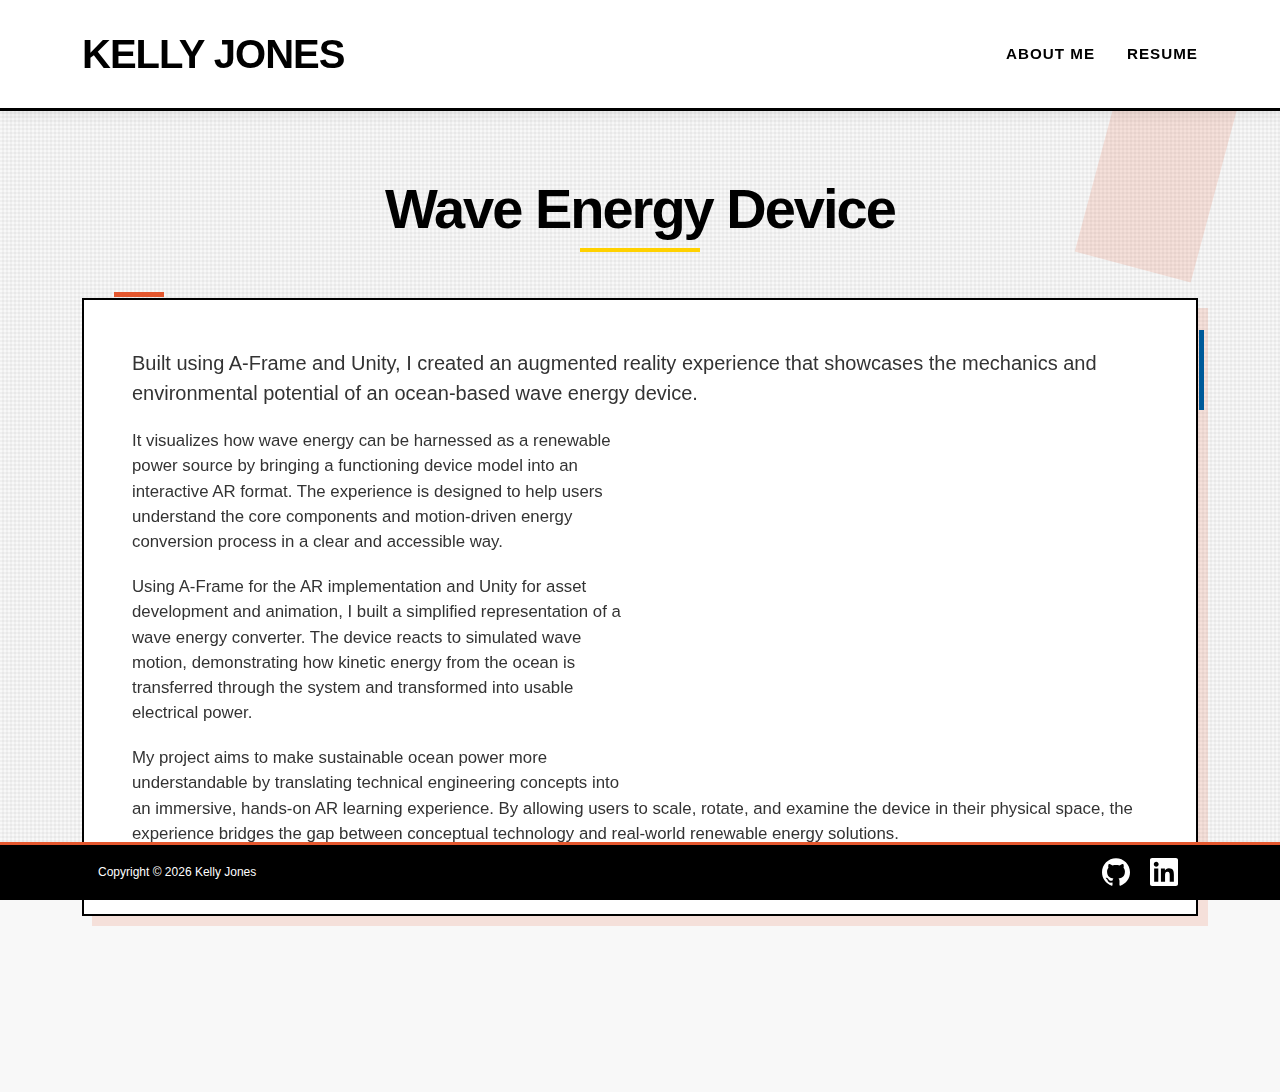
<file: wave-energy.html>
<!DOCTYPE html>
<html lang="en">
<head>
  <meta charset="UTF-8">
  <meta name="viewport" content="width=device-width, initial-scale=1.0">
  <title>Wave Energy Device | KJ Portfolio</title>
  <link rel="icon" href="assets/kj-favicon.png" type="image/png" />
  <link rel="apple-touch-icon" href="icons/favicon.png" />
  <link href="https://cdn.jsdelivr.net/npm/bootstrap@5.3.2/dist/css/bootstrap.min.css" rel="stylesheet">
  <link href="assets/styles.css" rel="stylesheet">
</head>
<body>
  <!-- Suprematist Geometric Elements -->
  <div class="geometric-accent geo-rect-1"></div>
  <div class="geometric-accent geo-rect-2"></div>
  <div class="geometric-accent geo-circle"></div>

  <!-- Header -->
  <header>
    <div class="container">
      <div class="header-container">
        <div class="header-accent"></div>
        <div class="row align-items-center">
          <div class="col-lg-4 col-12">
            <a href="index.html" class="brand-name">Kelly Jones</a>
          </div>
          <div class="col-lg-8 col-12">
            <nav class="text-lg-end">
              <ul>
                <li><a href="about.html">About Me</a></li>
                <li><a href="kj-resume.pdf">Resume</a></li>
              </ul>
            </nav>
          </div>
        </div>
      </div>
    </div>
  </header>


    <!-- Main Content -->
  <main class="main-content">
    <div class="container">
      <div class="page-title">
        <h1>Wave Energy Device</h1>
      </div>
      <div class="content-card">
         <p class="lead">Built using A-Frame and Unity, I created an augmented reality experience that showcases the mechanics and environmental potential of an ocean-based wave energy device.</p>

        <div class="col-md-6 float-end my-3 ms-3">
         <iframe width="560" height="315" src="https://www.youtube.com/embed/iQhDs6-kWhs?si=FjrUo8ZOZhA_rlSh" title="YouTube video player" frameborder="0" allow="accelerometer; autoplay; clipboard-write; encrypted-media; gyroscope; picture-in-picture; web-share" referrerpolicy="strict-origin-when-cross-origin" allowfullscreen></iframe>
        </div>
        
        <p>It visualizes how wave energy can be harnessed as a renewable power source by bringing a functioning device model into an interactive AR format. The experience is designed to help users understand the core components and motion-driven energy conversion process in a clear and accessible way.</p>
        
        <p>Using A-Frame for the AR implementation and Unity for asset development and animation, I built a simplified representation of a wave energy converter. The device reacts to simulated wave motion, demonstrating how kinetic energy from the ocean is transferred through the system and transformed into usable electrical power.</p>

        <p>My project aims to make sustainable ocean power more understandable by translating technical engineering concepts into an immersive, hands-on AR learning experience. By allowing users to scale, rotate, and examine the device in their physical space, the experience bridges the gap between conceptual technology and real-world renewable energy solutions.</p>
        
      </div>
    </div>
  </main>

  <!-- Footer -->
  <footer>
    <div class="container">
      <div class="footer-content">
        <p class="mb-0 white-txt">Copyright &copy; 2026 Kelly Jones</p>
        <div class="social-links">
           <a class="social-icon" href="https://github.com/kellyjones-jpg" target="_blank" rel="noopener" aria-label="GitHub">
                <!-- GitHub SVG (fill uses currentColor) -->
                <svg role="img" aria-hidden="false" focusable="false" width="28" height="28" viewBox="0 0 24 24" xmlns="http://www.w3.org/2000/svg" fill="currentColor">
                  <title>GitHub</title>
                  <path d="M12 .297c-6.63 0-12 5.373-12 12 0 5.303 3.438 9.8 8.205 11.387.6.113.82-.258.82-.577 0-.285-.01-1.04-.016-2.04-3.338.726-4.042-1.61-4.042-1.61-.546-1.388-1.333-1.758-1.333-1.758-1.09-.744.083-.729.083-.729 1.205.085 1.84 1.236 1.84 1.236 1.07 1.835 2.807 1.305 3.492.998.108-.775.42-1.305.762-1.605-2.665-.305-5.466-1.335-5.466-5.93 0-1.31.47-2.38 1.236-3.22-.124-.303-.536-1.527.117-3.176 0 0 1.008-.322 3.3 1.23.958-.266 1.984-.399 3.003-.404 1.02.005 2.047.138 3.006.404 2.289-1.552 3.296-1.23 3.296-1.23.655 1.649.243 2.873.12 3.176.77.84 1.234 1.91 1.234 3.22 0 4.61-2.806 5.62-5.48 5.92.431.372.815 1.102.815 2.222 0 1.606-.015 2.898-.015 3.293 0 .32.216.694.825.576C20.565 22.092 24 17.592 24 12.297 24 5.67 18.627.297 12 .297z"/>
                </svg>
                <span class="visually-hidden">GitHub — opens in new tab</span>
              </a>
           <a class="social-icon" href="https://www.linkedin.com/in/kelly-jones-7bb641114/" target="_blank" rel="noopener" aria-label="LinkedIn">
                <!-- LinkedIn SVG (fill uses currentColor) -->
                <svg role="img" aria-hidden="false" focusable="false" width="28" height="28" viewBox="0 0 24 24" xmlns="http://www.w3.org/2000/svg" fill="currentColor">
                  <title>LinkedIn</title>
                  <path d="M20.447 20.452h-3.554v-5.569c0-1.328-.025-3.037-1.85-3.037-1.85 0-2.134 1.445-2.134 2.939v5.667H9.356V9h3.414v1.561h.049c.476-.9 1.637-1.85 3.369-1.85 3.6 0 4.268 2.371 4.268 5.449v6.292zM5.337 7.433c-1.144 0-2.07-.928-2.07-2.071 0-1.143.926-2.071 2.07-2.071s2.07.928 2.07 2.071c0 1.143-.926 2.071-2.07 2.071zM7.114 20.452H3.56V9h3.554v11.452zM22.225 0H1.771C.792 0 0 .771 0 1.726v20.548C0 23.229.792 24 1.771 24h20.451C23.208 24 24 23.229 24 22.274V1.726C24 .771 23.208 0 22.225 0z"/>
                </svg>
                <span class="visually-hidden">LinkedIn — opens in new tab</span>
              </a>
        </div>
      </div>
    </div>
  </footer>

  <script src="https://cdn.jsdelivr.net/npm/bootstrap@5.3.2/dist/js/bootstrap.bundle.min.js"></script>
</body>
</html>
</file>
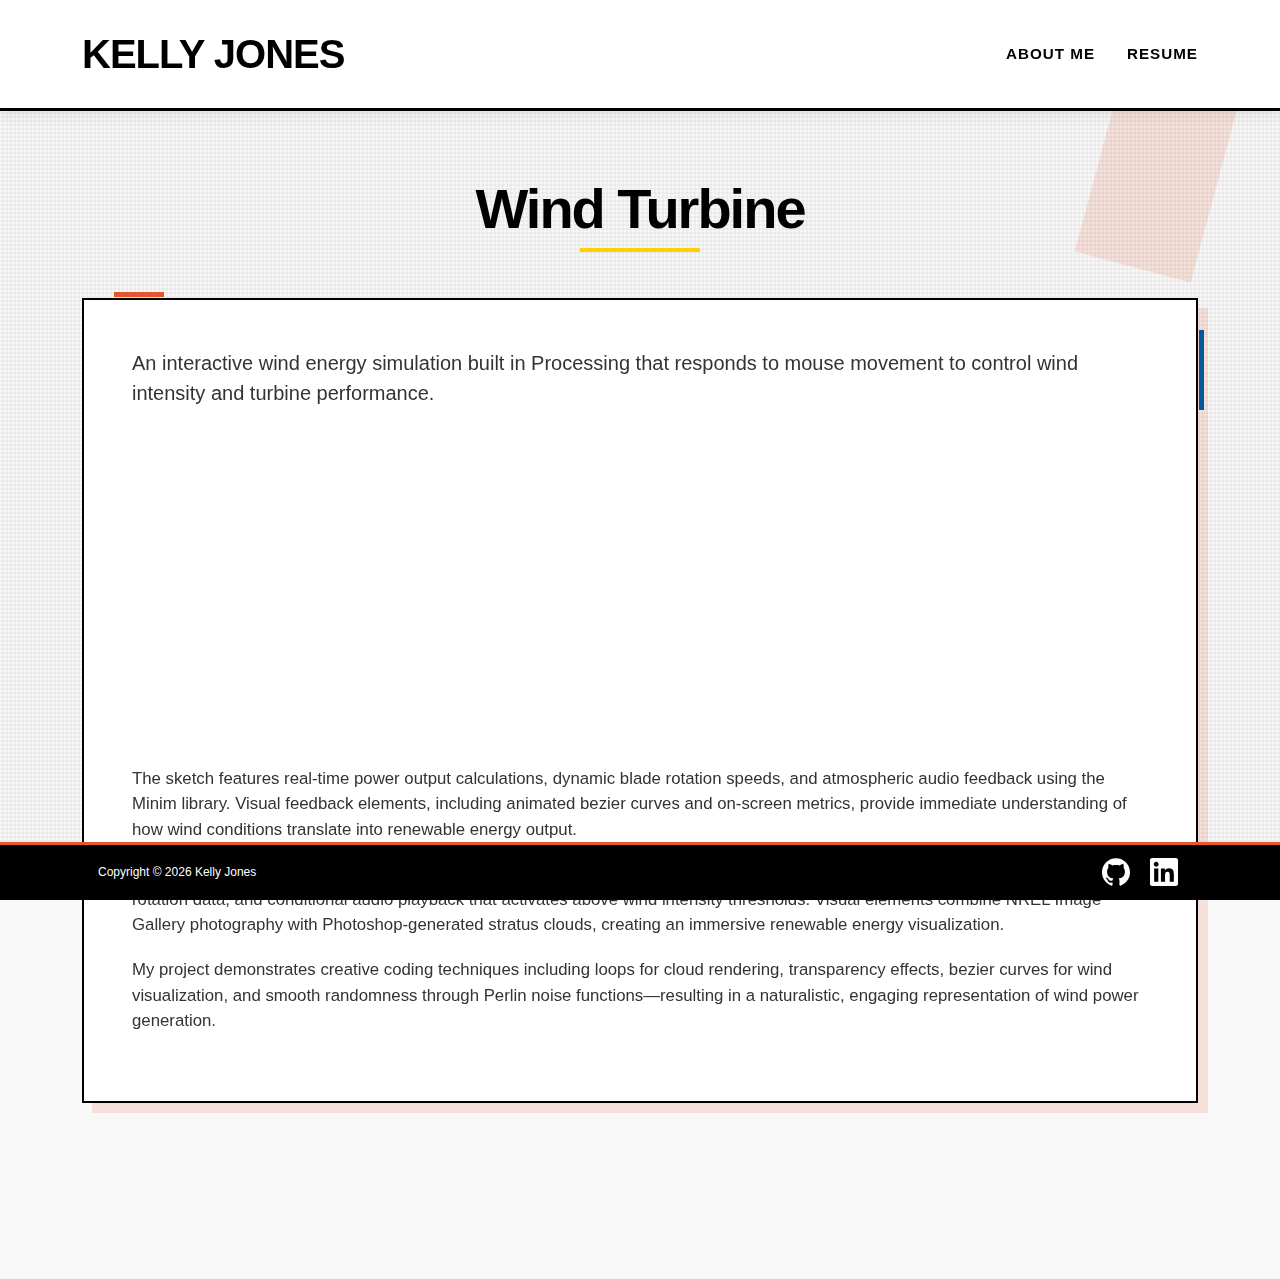
<file: wind-turbine.html>
<!DOCTYPE html>
<html lang="en">
<head>
  <meta charset="UTF-8">
  <meta name="viewport" content="width=device-width, initial-scale=1.0">
  <title>Wind Turbine | KJ Portfolio</title>
  <link rel="icon" href="assets/kj-favicon.png" type="image/png" />
  <link rel="apple-touch-icon" href="icons/favicon.png" />
  <link href="https://cdn.jsdelivr.net/npm/bootstrap@5.3.2/dist/css/bootstrap.min.css" rel="stylesheet">
  <link href="assets/styles.css" rel="stylesheet">
</head>
<body>
  <!-- Suprematist Geometric Elements -->
  <div class="geometric-accent geo-rect-1"></div>
  <div class="geometric-accent geo-rect-2"></div>
  <div class="geometric-accent geo-circle"></div>

  <!-- Header -->
  <header>
    <div class="container">
      <div class="header-container">
        <div class="header-accent"></div>
        <div class="row align-items-center">
          <div class="col-lg-4 col-12">
            <a href="index.html" class="brand-name">Kelly Jones</a>
          </div>
          <div class="col-lg-8 col-12">
            <nav class="text-lg-end">
              <ul>
                <li><a href="about.html">About Me</a></li>
                <li><a href="kj-resume.pdf">Resume</a></li>
              </ul>
            </nav>
          </div>
        </div>
      </div>
    </div>
  </header>


    <!-- Main Content -->
  <main class="main-content">
    <div class="container">
      <div class="page-title">
        <h1>Wind Turbine</h1>
      </div>
      <div class="content-card">
         <p class="lead">An interactive wind energy simulation built in Processing that responds to mouse movement to control wind intensity and turbine performance.</p>
        <div class="row my-3">
        <div class="col-md-6">
          <script src="https://gist.github.com/kellyjones-jpg/6d459651b999269e89a084bc7d3a42bf.js"></script>
        </div>
        <div class="col-md-6">
         <iframe width="560" height="315" src="https://www.youtube.com/embed/Kt3YLawaaRM?si=9iyI1J3TfYv2hHIA" title="YouTube video player" frameborder="0" allow="accelerometer; autoplay; clipboard-write; encrypted-media; gyroscope; picture-in-picture; web-share" referrerpolicy="strict-origin-when-cross-origin" allowfullscreen></iframe>
        </div>
        </div>
        <p>The sketch features real-time power output calculations, dynamic blade rotation speeds, and atmospheric audio feedback using the Minim library. Visual feedback elements, including animated bezier curves and on-screen metrics, provide immediate understanding of how wind conditions translate into renewable energy output.</p>
        
        <p>Key technical implementations include Perlin noise for organic terrain and cloud movement, array-based speed tracking for blade rotation data, and conditional audio playback that activates above wind intensity thresholds. Visual elements combine NREL Image Gallery photography with Photoshop-generated stratus clouds, creating an immersive renewable energy visualization.</p>

        <p>My project demonstrates creative coding techniques including loops for cloud rendering, transparency effects, bezier curves for wind visualization, and smooth randomness through Perlin noise functions—resulting in a naturalistic, engaging representation of wind power generation.</p>
        
      </div>
    </div>
  </main>

  <!-- Footer -->
  <footer>
    <div class="container">
      <div class="footer-content">
        <p class="mb-0 white-txt">Copyright &copy; 2026 Kelly Jones</p>
        <div class="social-links">
           <a class="social-icon" href="https://github.com/kellyjones-jpg" target="_blank" rel="noopener" aria-label="GitHub">
                <!-- GitHub SVG (fill uses currentColor) -->
                <svg role="img" aria-hidden="false" focusable="false" width="28" height="28" viewBox="0 0 24 24" xmlns="http://www.w3.org/2000/svg" fill="currentColor">
                  <title>GitHub</title>
                  <path d="M12 .297c-6.63 0-12 5.373-12 12 0 5.303 3.438 9.8 8.205 11.387.6.113.82-.258.82-.577 0-.285-.01-1.04-.016-2.04-3.338.726-4.042-1.61-4.042-1.61-.546-1.388-1.333-1.758-1.333-1.758-1.09-.744.083-.729.083-.729 1.205.085 1.84 1.236 1.84 1.236 1.07 1.835 2.807 1.305 3.492.998.108-.775.42-1.305.762-1.605-2.665-.305-5.466-1.335-5.466-5.93 0-1.31.47-2.38 1.236-3.22-.124-.303-.536-1.527.117-3.176 0 0 1.008-.322 3.3 1.23.958-.266 1.984-.399 3.003-.404 1.02.005 2.047.138 3.006.404 2.289-1.552 3.296-1.23 3.296-1.23.655 1.649.243 2.873.12 3.176.77.84 1.234 1.91 1.234 3.22 0 4.61-2.806 5.62-5.48 5.92.431.372.815 1.102.815 2.222 0 1.606-.015 2.898-.015 3.293 0 .32.216.694.825.576C20.565 22.092 24 17.592 24 12.297 24 5.67 18.627.297 12 .297z"/>
                </svg>
                <span class="visually-hidden">GitHub — opens in new tab</span>
              </a>
           <a class="social-icon" href="https://www.linkedin.com/in/kelly-jones-7bb641114/" target="_blank" rel="noopener" aria-label="LinkedIn">
                <!-- LinkedIn SVG (fill uses currentColor) -->
                <svg role="img" aria-hidden="false" focusable="false" width="28" height="28" viewBox="0 0 24 24" xmlns="http://www.w3.org/2000/svg" fill="currentColor">
                  <title>LinkedIn</title>
                  <path d="M20.447 20.452h-3.554v-5.569c0-1.328-.025-3.037-1.85-3.037-1.85 0-2.134 1.445-2.134 2.939v5.667H9.356V9h3.414v1.561h.049c.476-.9 1.637-1.85 3.369-1.85 3.6 0 4.268 2.371 4.268 5.449v6.292zM5.337 7.433c-1.144 0-2.07-.928-2.07-2.071 0-1.143.926-2.071 2.07-2.071s2.07.928 2.07 2.071c0 1.143-.926 2.071-2.07 2.071zM7.114 20.452H3.56V9h3.554v11.452zM22.225 0H1.771C.792 0 0 .771 0 1.726v20.548C0 23.229.792 24 1.771 24h20.451C23.208 24 24 23.229 24 22.274V1.726C24 .771 23.208 0 22.225 0z"/>
                </svg>
                <span class="visually-hidden">LinkedIn — opens in new tab</span>
              </a>
        </div>
      </div>
    </div>
  </footer>

  <script src="https://cdn.jsdelivr.net/npm/bootstrap@5.3.2/dist/js/bootstrap.bundle.min.js"></script>
</body>
</html>
</file>
<file: assets/styles.css>
/* Root variables */
:root {
  --primary-red: #E4572E;
  --primary-green: #2E8B57;
  --primary-blue: #005A99;
  --primary-yellow: #FFD100;
  --primary-black: #000000;
  --primary-white: #FFFFFF;
  --bg-gray: #F8F8F8;
}

* {
  margin: 0;
  padding: 0;
  box-sizing: border-box;
}

body {
  font-family: 'Helvetica Neue', Arial, sans-serif;
  color: var(--primary-black);
  background: var(--bg-gray);
  overflow-x: hidden;
}

/* Op Art Background Animation */
body::before {
  content: '';
  position: fixed;
  top: 0;
  left: 0;
  width: 100%;
  height: 100%;
  background:
    repeating-linear-gradient(
      0deg,
      transparent,
      transparent 2px,
      rgba(0, 0, 0, 0.03) 2px,
      rgba(0, 0, 0, 0.03) 4px
    ),
    repeating-linear-gradient(
      90deg,
      transparent,
      transparent 2px,
      rgba(0, 0, 0, 0.03) 2px,
      rgba(0, 0, 0, 0.03) 4px
    );
  z-index: -1;
  pointer-events: none;
}

/* Suprematist Geometric Elements */
.geometric-accent {
  position: fixed;
  z-index: 0;
  pointer-events: none;
}

.geo-rect-1 {
  top: 10%;
  right: 5%;
  width: 120px;
  height: 180px;
  background: var(--primary-red);
  transform: rotate(15deg);
  opacity: 0.15;
}

.geo-rect-2 {
  bottom: 15%;
  left: 8%;
  width: 100px;
  height: 100px;
  background: var(--primary-blue);
  transform: rotate(-25deg);
  opacity: 0.12;
}

.geo-circle {
  top: 50%;
  right: 10%;
  width: 80px;
  height: 80px;
  background: var(--primary-yellow);
  border-radius: 50%;
  opacity: 0.1;
}

.geo-triangle {
  bottom: 30%;
  right: 25%;
  width: 0;
  height: 0;
  border-left: 60px solid transparent;
  border-right: 60px solid transparent;
  border-bottom: 100px solid var(--primary-green);
  transform: rotate(45deg);
  opacity: 0.1;
}

/* Header with Suprematist Style */
header {
  background: var(--primary-white);
  border-bottom: 3px solid var(--primary-black);
  position: sticky;
  top: 0;
  z-index: 1000;
  box-shadow: 0 2px 15px rgba(0, 0, 0, 0.08);
}

.header-container {
  position: relative;
  padding: 1.5rem 0;
}

.header-accent {
  position: absolute;
  top: -3px;
  left: 0;
  width: 180px;
  height: 3px;
  background: linear-gradient(90deg, var(--primary-red) 0%, var(--primary-yellow) 50%, var(--primary-blue) 100%);
}

.brand-name {
  font-size: 2.5rem;
  font-weight: 900;
  letter-spacing: -1px;
  text-transform: uppercase;
  color: var(--primary-black);
  text-decoration: none;
  display: inline-block;
  position: relative;
  transition: transform 0.3s ease;
}

.brand-name:hover {
  color: var(--primary-red);
  transform: translateX(5px);
}

.brand-name::after {
  content: '';
  position: absolute;
  bottom: -5px;
  left: 0;
  width: 0;
  height: 3px;
  background: var(--primary-red);
  transition: width 0.3s ease;
}

.brand-name:hover::after {
  width: 100%;
}

.white-txt {
  color: #fff;
  font-size: 0.75rem;
}

/* Navigation */
nav ul {
  list-style: none;
  display: flex;
  gap: 2rem;
  margin: 0;
  align-items: center;
  justify-content: flex-end;
}

nav a {
  color: var(--primary-black);
  text-decoration: none;
  font-weight: 600;
  font-size: 0.95rem;
  text-transform: uppercase;
  letter-spacing: 1px;
  position: relative;
  padding: 0.5rem 0;
  transition: color 0.3s ease;
}

nav a::before {
  content: '';
  position: absolute;
  bottom: 0;
  left: 0;
  width: 0;
  height: 2px;
  background: var(--primary-red);
  transition: width 0.3s ease;
}

nav a:hover {
  color: var(--primary-red);
}

nav a:hover::before {
  width: 100%;
}

nav a.active {
  color: var(--primary-red);
}

nav a.active::before {
  content: '';
  width: 100%;
}

.main-content {
  position: relative;
  z-index: 1;
  padding: 4rem 0 8rem;
}

.page-title {
  text-align: center;
  margin-bottom: 3rem;
}

h1 {
  font-size: 3.5rem;
  font-weight: 900;
  letter-spacing: -2px;
  color: var(--primary-black);
  position: relative;
  display: inline-block;
}

h1::after {
  content: '';
  position: absolute;
  bottom: -10px;
  left: 50%;
  transform: translateX(-50%);
  width: 120px;
  height: 4px;
  background: var(--primary-yellow);
}

.page-subtitle {
  font-size: 1.2rem;
  color: #666;
  margin-top: 2rem;
  font-weight: 300;
}

/* ---- Navigation Cards  ---- */
.nav-cards-container {
  display: grid;
  grid-template-columns: repeat(auto-fill, minmax(250px, 1fr));
  gap: 2.5rem;
  margin-top: 1rem;
  justify-content: start;
}


.nav-card {
  background: var(--primary-white);
  border: 3px solid var(--primary-black);
  position: relative;
  transition: all 0.3s ease;
  text-decoration: none;
  color: var(--primary-black);
  display: block;
  overflow: hidden;
}

.nav-card:hover {
  transform: translate(-5px, -5px);
  color: var(--primary-black);
}

.nav-card:nth-child(1) { box-shadow: 8px 8px 0 rgba(228, 87, 46, 0.3); }
.nav-card:nth-child(2) { box-shadow: 8px 8px 0 rgba(0, 90, 153, 0.3); }
.nav-card:nth-child(3) { box-shadow: 8px 8px 0 rgba(46, 139, 87, 0.3); }
.nav-card:nth-child(4) { box-shadow: 8px 8px 0 rgba(255, 209, 0, 0.3); }
.nav-card:nth-child(5) { box-shadow: 8px 8px 0 rgba(228, 87, 46, 0.3); }
.nav-card:nth-child(6) { box-shadow: 8px 8px 0 rgba(0, 90, 153, 0.3); }
.nav-card:nth-child(7) { box-shadow: 8px 8px 0 rgba(46, 139, 87, 0.3); }
.nav-card:nth-child(8) { box-shadow: 8px 8px 0 rgba(255, 209, 0, 0.3); }
.nav-card:nth-child(9) { box-shadow: 8px 8px 0 rgba(228, 87, 46, 0.3); }

.nav-card:hover { box-shadow: 12px 12px 0 rgba(228, 87, 46, 0.4); }

/* Card accent bars */
.nav-card::before {
  content: '';
  position: absolute;
  top: 0;
  left: 0;
  width: 100%;
  height: 5px;
  transition: height 0.3s ease;
}

.nav-card:nth-child(1)::before { background: var(--primary-red); }
.nav-card:nth-child(2)::before { background: var(--primary-blue); }
.nav-card:nth-child(3)::before { background: var(--primary-green); }
.nav-card:nth-child(4)::before { background: var(--primary-yellow); }
.nav-card:nth-child(5)::before { background: var(--primary-red); }
.nav-card:nth-child(6)::before { background: var(--primary-blue); }
.nav-card:nth-child(7)::before { background: var(--primary-green); }
.nav-card:nth-child(8)::before { background: var(--primary-yellow); }
.nav-card:nth-child(9)::before { background: var(--primary-red); }

.nav-card:hover::before { height: 8px; }

.card-content { padding: 2rem; }

.card-image {
  width: 100%;
  height: 200px;
  object-fit: cover;
  border-bottom: 3px solid var(--primary-black);
  transition: all 0.3s ease;
}

.nav-card:hover .card-image { transform: scale(1.05); }

.card-image-container {
  overflow: hidden;
  background: var(--primary-white);
}

.card-title {
  font-size: 1.5rem;
  font-weight: 900;
  letter-spacing: -1px;
  margin-bottom: 1rem;
  color: var(--primary-black);
}

.card-description {
  font-size: 1rem;
  line-height: 1.6;
  color: #555;
  margin-bottom: 1.5rem;
}

.card-links {
  display: flex;
  justify-content: space-between;
  align-items: center;
  gap: 1rem;
}

.card-link {
  display: inline-block;
  font-weight: 700;
  font-size: 0.9rem;
  letter-spacing: 1px;
  position: relative;
  padding-bottom: 5px;
  color: var(--primary-black);
  text-decoration: none;
}

.card-link::after {
  content: '→';
  margin-left: 8px;
  transition: margin-left 0.3s ease;
}

.card-link:hover { color: var(--primary-black); }

.nav-card:hover .card-link::after { margin-left: 15px; }

.card-link::before {
  content: '';
  position: absolute;
  bottom: 0;
  left: 0;
  width: 100%;
  height: 2px;
  background: var(--primary-black);
}

.github-link {
  display: inline-flex;
  align-items: center;
  gap: 0.4rem;
  font-size: 0.8rem;
  font-weight: 600;
  text-transform: uppercase;
  letter-spacing: 0.5px;
  color: #666;
  text-decoration: none;
  padding: 0.4rem 0.8rem;
  border: 2px solid #666;
  transition: all 0.3s ease;
  position: relative;
  z-index: 10;
}

.github-link:hover {
  color: var(--primary-white);
  background: var(--primary-black);
  border-color: var(--primary-black);
  transform: translateY(-2px);
}

.github-icon {
  font-weight: 900; font-size: 0.9rem;
}

.content-card {
  background: var(--primary-white);
  border: 2px solid var(--primary-black);
  box-shadow: 10px 10px 0 rgba(228, 87, 46, 0.15);
  padding: 3rem;
  margin-bottom: 3rem;
  position: relative;
}

.content-card::before {
  content: '';
  position: absolute;
  top: -8px;
  left: 30px;
  width: 50px;
  height: 5px;
  background: var(--primary-red);
}

.content-card::after {
  content: '';
  position: absolute;
  top: 30px;
  right: -8px;
  width: 5px;
  height: 80px;
  background: var(--primary-blue);
}

.profile-image {
  margin: 0 2rem 1.5rem 0;
  border: 3px solid var(--primary-black);
  box-shadow: 8px 8px 0 var(--primary-green);
}

p {
  font-size: 1.05rem;
  line-height: 1.5;
  margin-bottom: 1.25rem;
  color: #333;
}

/* Op Art Divider */
.op-divider {
  height: 3px;
  background: repeating-linear-gradient(
    90deg,
    var(--primary-black) 0px,
    var(--primary-black) 10px,
    var(--primary-red) 10px,
    var(--primary-red) 20px
  );
  margin: 2rem 0;
}

/* Footer */
footer {
  background: var(--primary-black);
  color: var(--primary-white);
  padding: 0.6rem 0;
  position: fixed;
  bottom: 0;
  width: 100%;
  z-index: 999;
  border-top: 3px solid var(--primary-red); 
}

.footer-content {
  display: flex;
  justify-content: space-between;
  align-items: center;
  gap: 1rem;
  padding: 0 1rem;
}

.social-links {
  display: flex;
  gap: 0.75rem;
  align-items: center;
}

.social-link {
  width: 40px;
  height: 40px;
  background: var(--primary-white);
  border: 2px solid var(--primary-white);
  display: flex;
  align-items: center;
  justify-content: center;
  transition: all 0.25s ease;
  text-decoration: none;
  font-weight: bold;
  color: var(--primary-black);
}

.social-link:hover {
  background: var(--primary-red);
  border-color: var(--primary-red);
  color: var(--primary-white);
  transform: translateY(-3px);
}

.social-icon {
  display: inline-flex;
  align-items: center;
  justify-content: center;
  width: 36px;     
  height: 36px;
  padding: 4px;    
  color: var(--primary-white);
  background: transparent;   
  border-radius: 6px;
  text-decoration: none;
  transition: color 180ms ease, transform 180ms ease, background 180ms ease;
  line-height: 0;       
}

.social-icon:hover,
.social-icon:focus {
  color: var(--primary-red);  
  transform: translateY(-3px);
  outline: none;
}

.social-icon svg {
  width: 100%;
  height: 100%;
  display: block;
  fill: currentColor;    
}

/* Accessibility */
.social-icon:focus-visible {
  box-shadow: 0 0 0 3px rgba(228, 87, 46, 0.18);
  border-radius: 6px;
}

.gist {
  max-height: 300px;
  overflow-y: auto !important;
}

@media (max-width: 992px) {
  .brand-name { font-size: 2rem; }

  nav ul {
    flex-direction: column;
    gap: 1rem;
    margin-top: 1rem;
  }

  h1 { font-size: 2.5rem; }

  .nav-cards-container {
    grid-template-columns: 1fr;
    gap: 2rem;
  }

  /* content-card reduced padding on smaller screens */
  .content-card { padding: 2rem; }
}

@media (max-width: 768px) {
  .brand-name { font-size: 1.75rem; }

  h1 { font-size: 2rem; }

  .nav-card {
    box-shadow: 6px 6px 0 rgba(0, 0, 0, 0.1);
  }

  .profile-image {
    float: none;
    display: block;
    margin: 0 auto 2rem;
  }

 .footer-content {
    flex-direction: column;
    gap: 0.5rem;
    text-align: center;
    padding: 0.35rem 1rem;
  }

  .content-card {
    box-shadow: 6px 6px 0 rgba(0, 0, 0, 0.1);
  }
}

/* Small screens */
@media (max-width: 576px) {
  footer { padding: 0.45rem 0; }
  .social-icon { width: 32px; height: 32px; padding: 3px; }
  .social-link  { width: 36px; height: 36px; } /* legacy */
}
</file>
